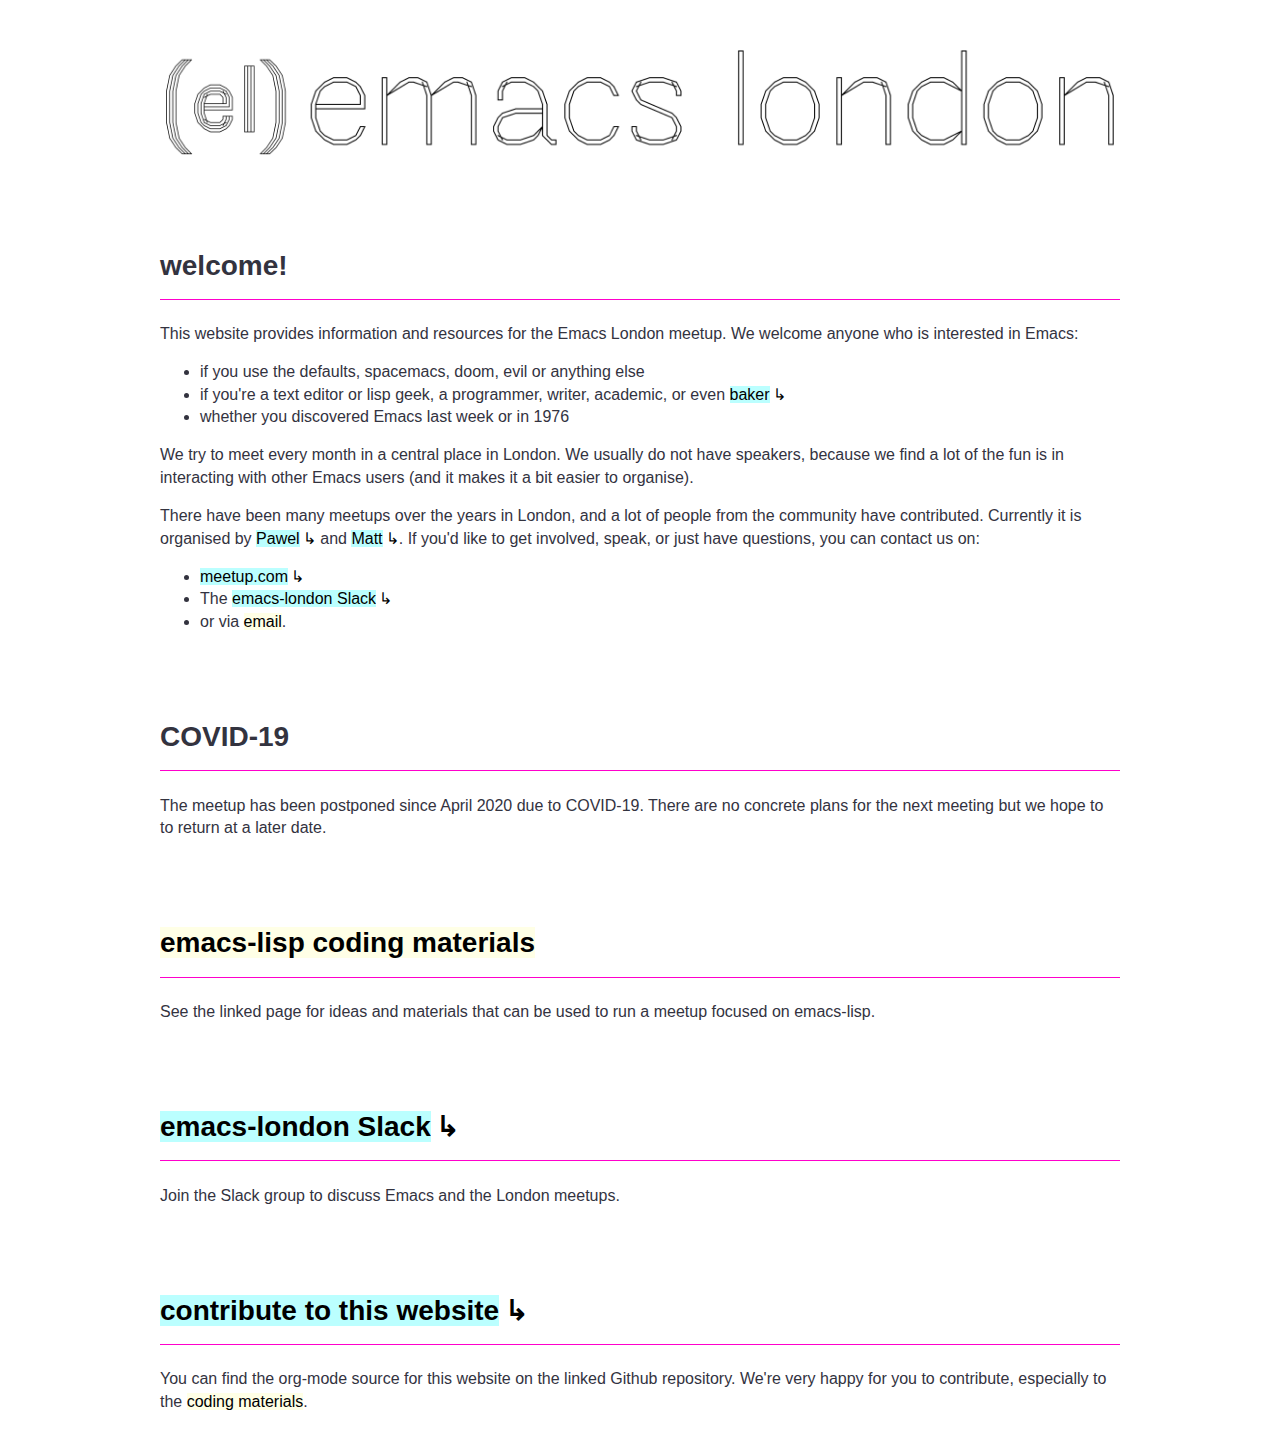
<file: index.html>
<?xml version="1.0" encoding="utf-8"?>
<!DOCTYPE html PUBLIC "-//W3C//DTD XHTML 1.0 Strict//EN"
"http://www.w3.org/TR/xhtml1/DTD/xhtml1-strict.dtd">
<html xmlns="http://www.w3.org/1999/xhtml" lang="en" xml:lang="en">
<head>
<!-- 2021-03-14 Sun 13:50 -->
<meta http-equiv="Content-Type" content="text/html;charset=utf-8" />
<meta name="viewport" content="width=device-width, initial-scale=1" />
<title>Emacs London</title>
<meta name="generator" content="Org mode" />
<link rel="stylesheet" type="text/css" href="assets/css/style.css"/>
<script type="text/javascript">
/*
@licstart  The following is the entire license notice for the
JavaScript code in this tag.

Copyright (C) 2012-2020 Free Software Foundation, Inc.

The JavaScript code in this tag is free software: you can
redistribute it and/or modify it under the terms of the GNU
General Public License (GNU GPL) as published by the Free Software
Foundation, either version 3 of the License, or (at your option)
any later version.  The code is distributed WITHOUT ANY WARRANTY;
without even the implied warranty of MERCHANTABILITY or FITNESS
FOR A PARTICULAR PURPOSE.  See the GNU GPL for more details.

As additional permission under GNU GPL version 3 section 7, you
may distribute non-source (e.g., minimized or compacted) forms of
that code without the copy of the GNU GPL normally required by
section 4, provided you include this license notice and a URL
through which recipients can access the Corresponding Source.


@licend  The above is the entire license notice
for the JavaScript code in this tag.
*/
<!--/*--><![CDATA[/*><!--*/
 function CodeHighlightOn(elem, id)
 {
   var target = document.getElementById(id);
   if(null != target) {
     elem.cacheClassElem = elem.className;
     elem.cacheClassTarget = target.className;
     target.className = "code-highlighted";
     elem.className   = "code-highlighted";
   }
 }
 function CodeHighlightOff(elem, id)
 {
   var target = document.getElementById(id);
   if(elem.cacheClassElem)
     elem.className = elem.cacheClassElem;
   if(elem.cacheClassTarget)
     target.className = elem.cacheClassTarget;
 }
/*]]>*///-->
</script>
</head>
<body>
<div id="preamble" class="status">
<center><a class="logo-href" href="/index.html"><img src="./assets/images/emacs-london-logo.png" alt="emacs-london image" class="logo"></a></center>
</div>
<div id="content">

<div id="outline-container-orgac58aaf" class="outline-2">
<h2 id="orgac58aaf">welcome!</h2>
<div class="outline-text-2" id="text-orgac58aaf">
<p>
This website provides information and resources for the Emacs London meetup. We
welcome anyone who is interested in Emacs:
</p>

<ul class="org-ul">
<li>if you use the defaults, spacemacs, doom, evil or anything else</li>
<li>if you're a text editor or lisp geek, a programmer, writer, academic, or even <a href="https://bofh.org.uk/2019/02/25/baking-with-emacs/">baker</a></li>
<li>whether you discovered Emacs last week or in 1976</li>
</ul>

<p>
We try to meet every month in a central place in London. We usually do not have
speakers, because we find a lot of the fun is in interacting with other Emacs
users (and it makes it a bit easier to organise).
</p>

<p>
There have been many meetups over the years in London, and a lot of people from
the community have contributed. Currently it is organised by
<a href="https://github.com/qazwsxpawel">Pawel</a> and
<a href="https://github.com/mattduck">Matt</a>. If you'd like to get involved, speak, or
just have questions, you can contact us on:
</p>

<ul class="org-ul">
<li><a href="https://www.meetup.com/London-Emacs-Hacking/">meetup.com</a></li>
<li>The <a href="https://emacs-london.herokuapp.com/">emacs-london Slack</a></li>
<li>or via <a href="mailto:hi@mattduck.com">email</a>.</li>
</ul>
</div>
</div>


<div id="outline-container-org22d5b96" class="outline-2">
<h2 id="org22d5b96">COVID-19</h2>
<div class="outline-text-2" id="text-org22d5b96">
<p>
The meetup has been postponed since April 2020 due to COVID-19. There are no
concrete plans for the next meeting but we hope to to return at a later date.
</p>
</div>
</div>


<div id="outline-container-orgd624b2c" class="outline-2">
<h2 id="orgd624b2c"><a href="dojo.html">emacs-lisp coding materials</a></h2>
<div class="outline-text-2" id="text-orgd624b2c">
<p>
See the linked page for ideas and materials that can be used to run a meetup focused on emacs-lisp.
</p>
</div>
</div>

<div id="outline-container-org5438fa5" class="outline-2">
<h2 id="org5438fa5"><a href="https://emacs-london.herokuapp.com/">emacs-london Slack</a></h2>
<div class="outline-text-2" id="text-org5438fa5">
<p>
Join the Slack group to discuss Emacs and the London meetups.
</p>
</div>
</div>

<div id="outline-container-org210f254" class="outline-2">
<h2 id="org210f254"><a href="https://github.com/london-emacs-hacking/london-emacs-hacking.github.io">contribute to this website</a></h2>
<div class="outline-text-2" id="text-org210f254">
<p>
You can find the org-mode source for this website on the linked Github
repository. We're very happy for you to contribute, especially to the
<a href="dojo.html">coding materials</a>.
</p>
</div>
</div>
</div>
</body>
</html>
</file>
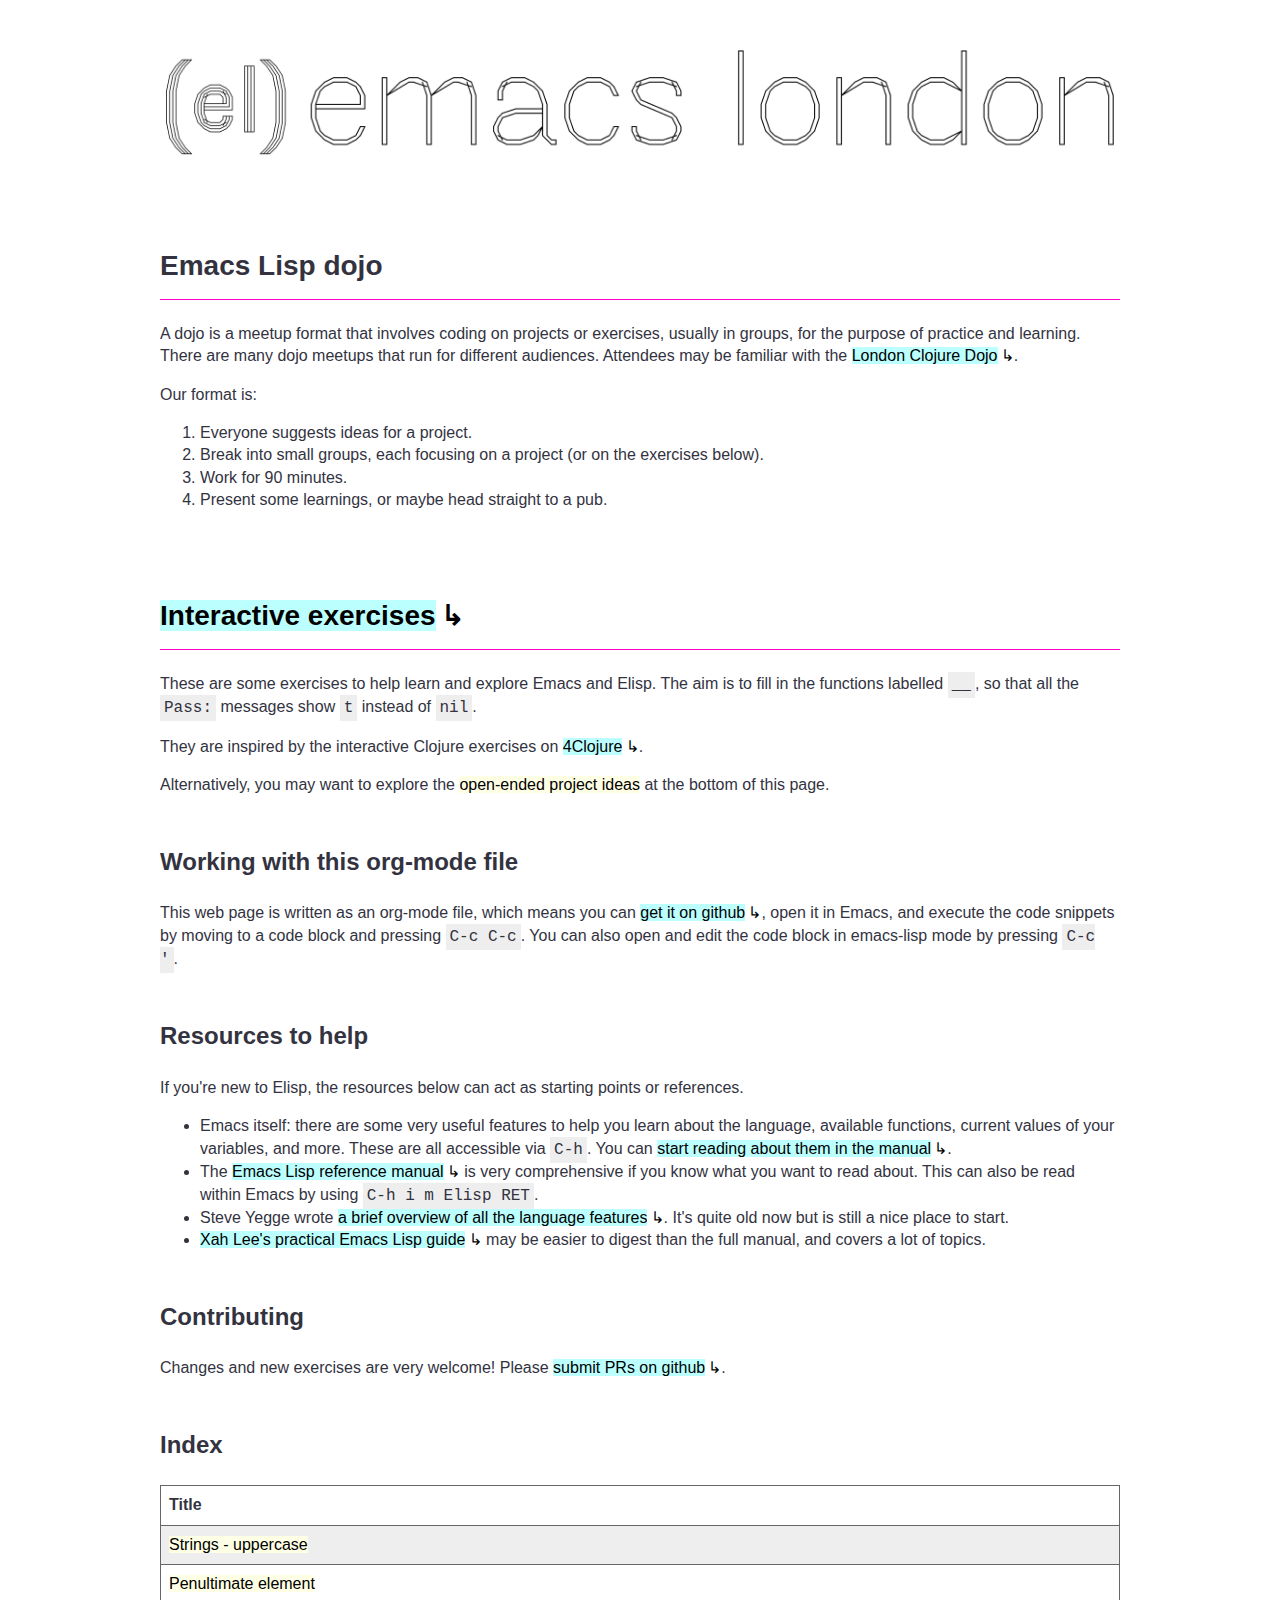
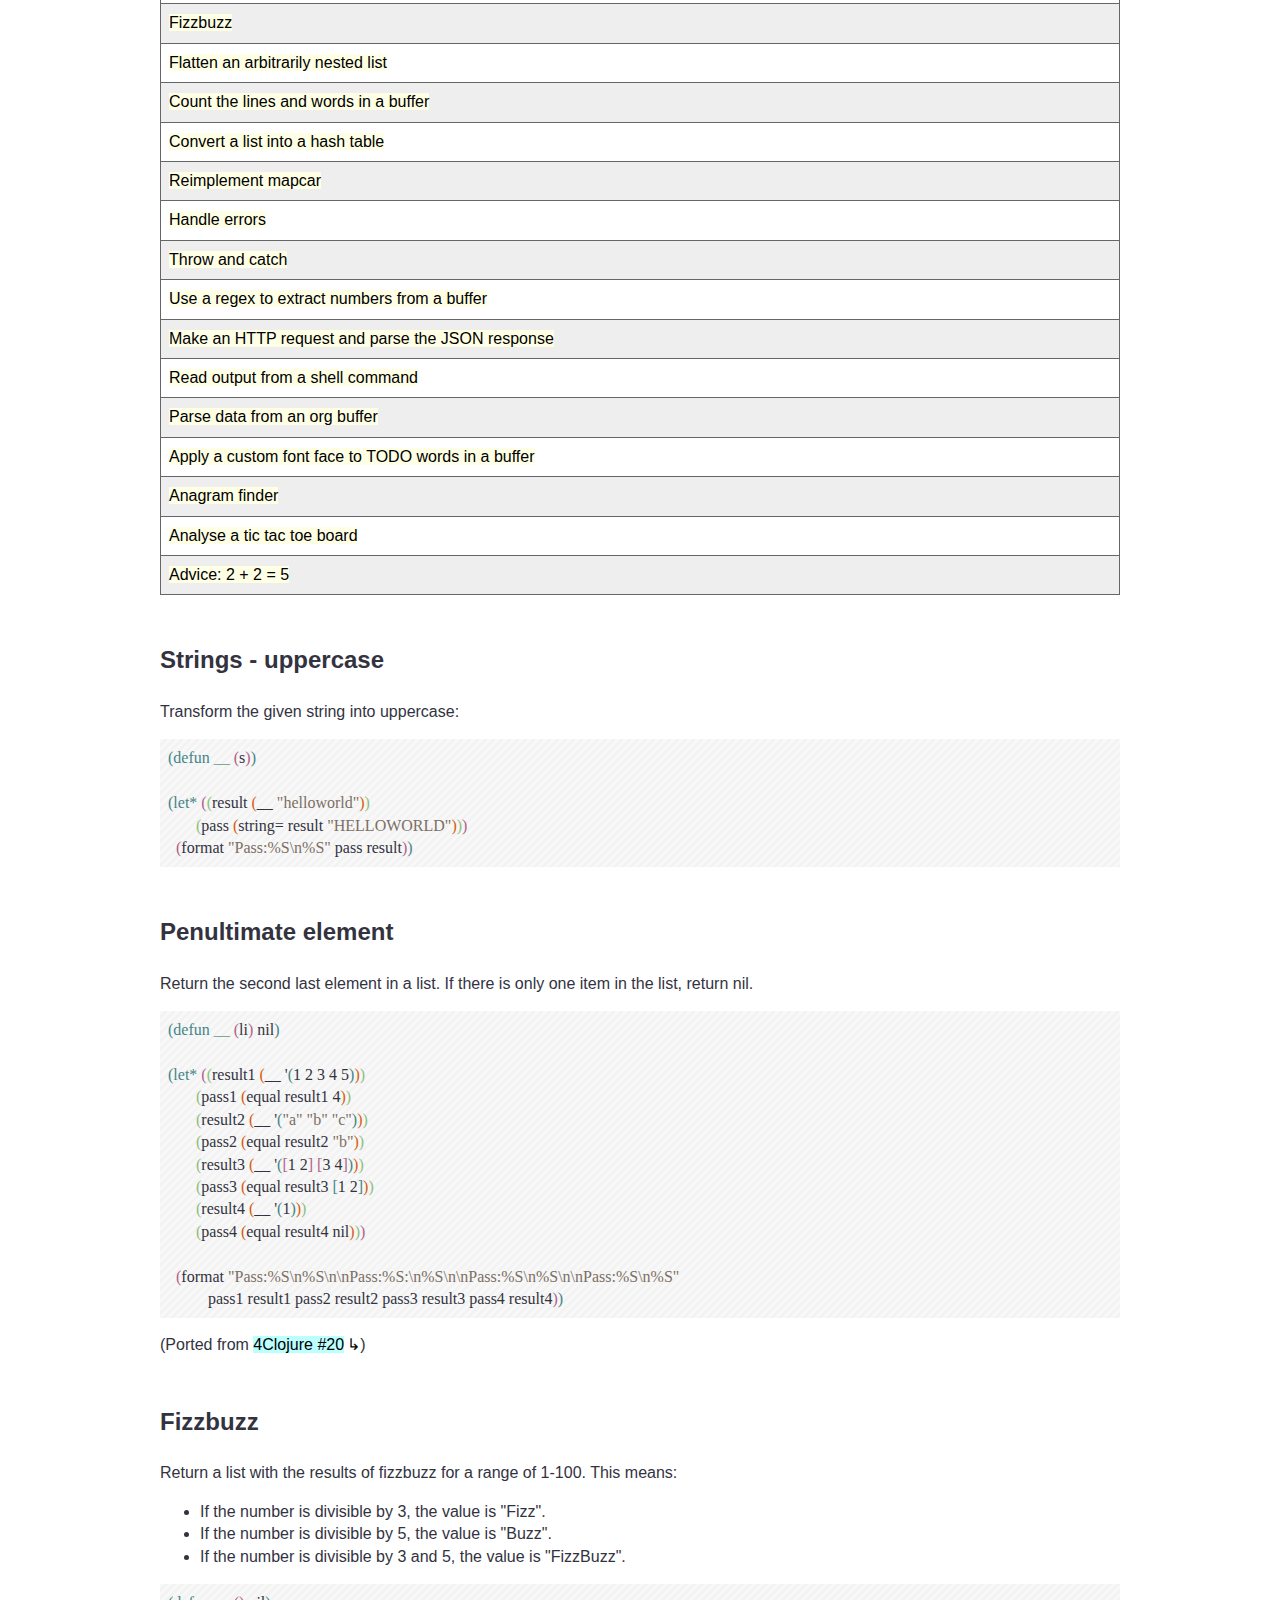
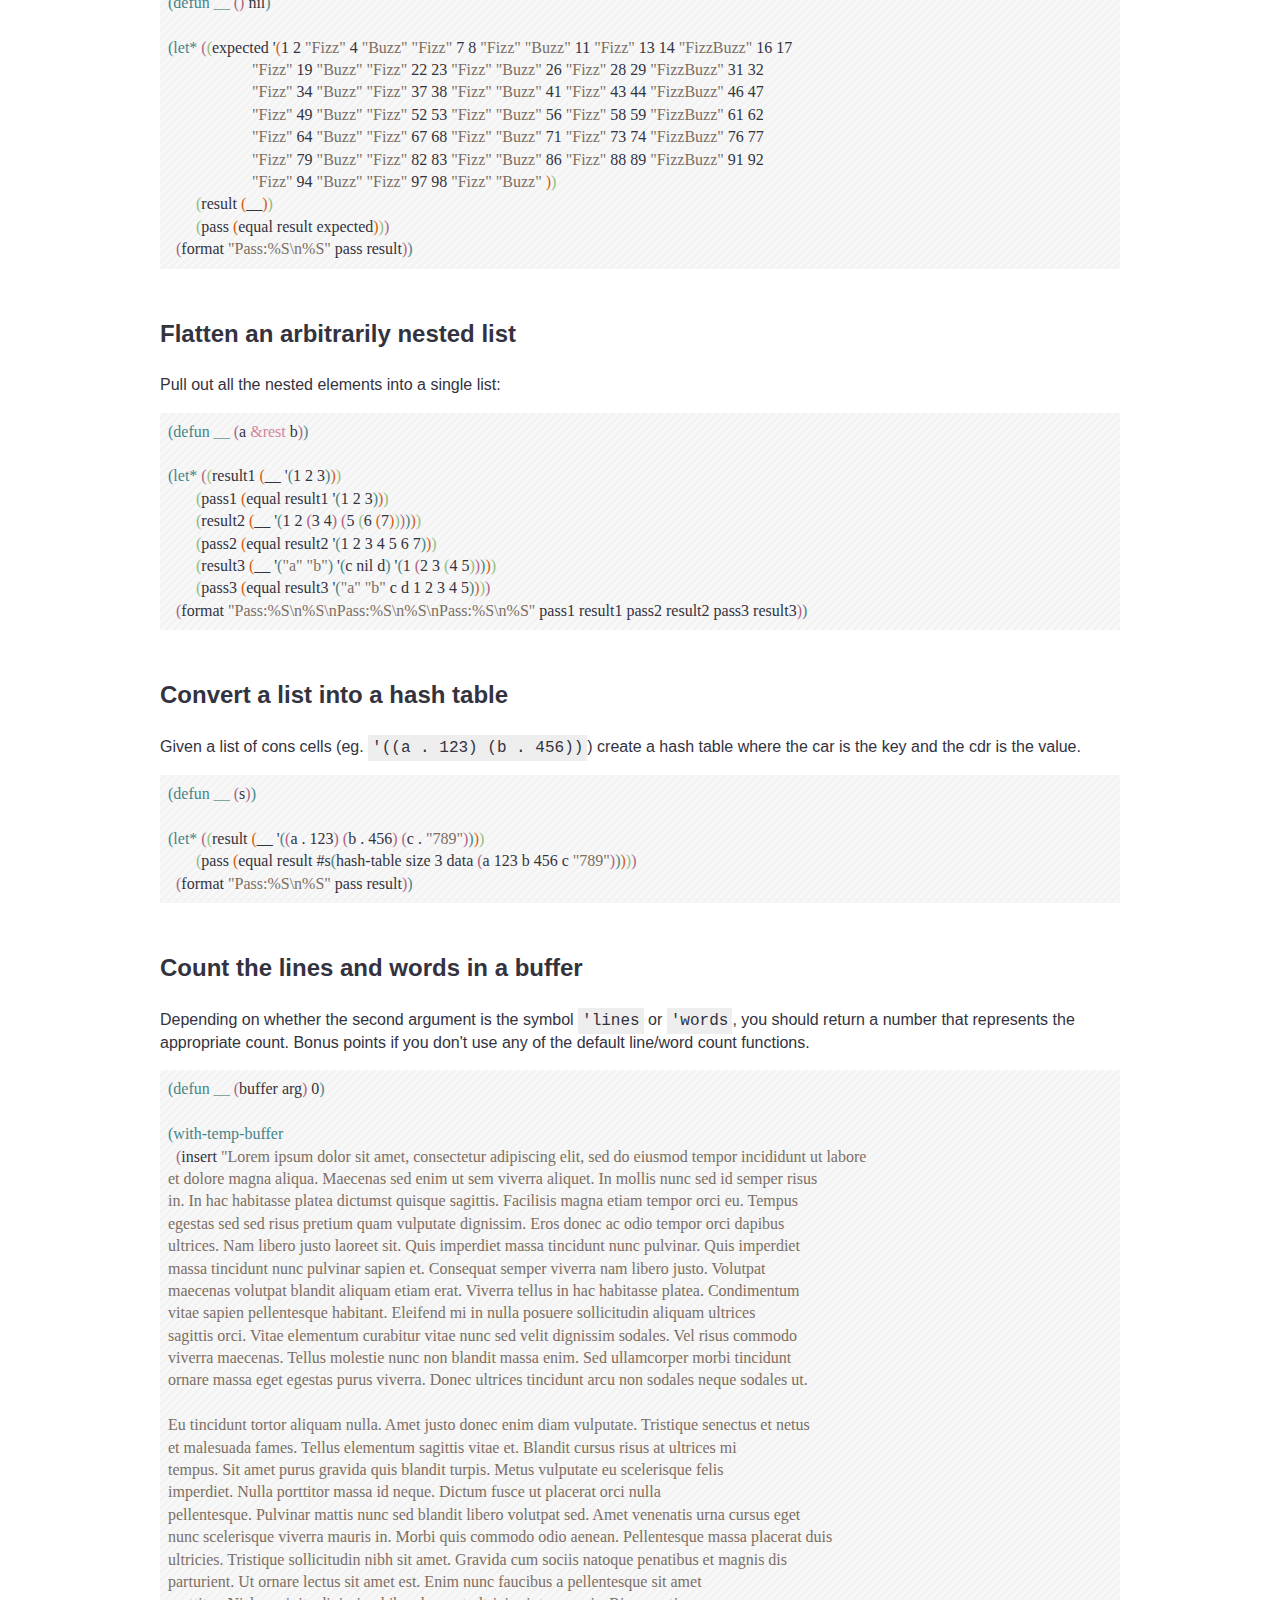
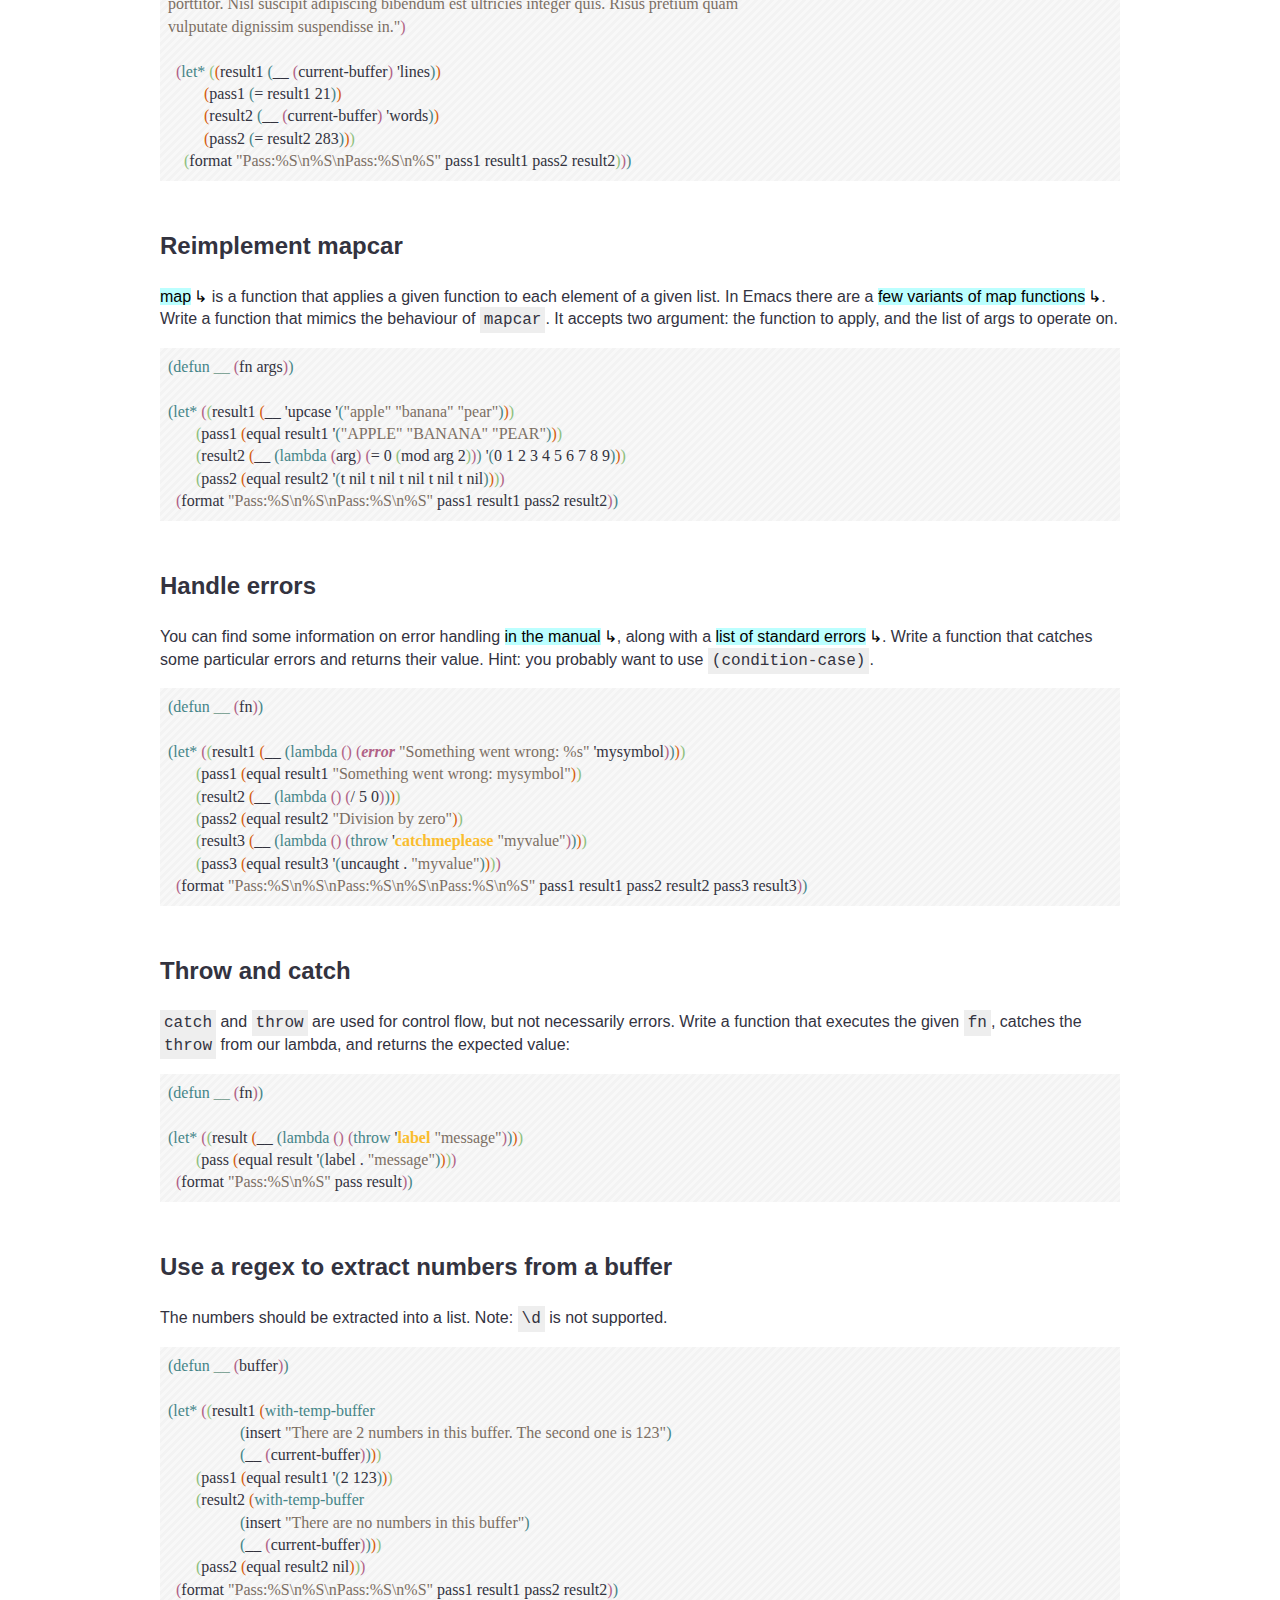
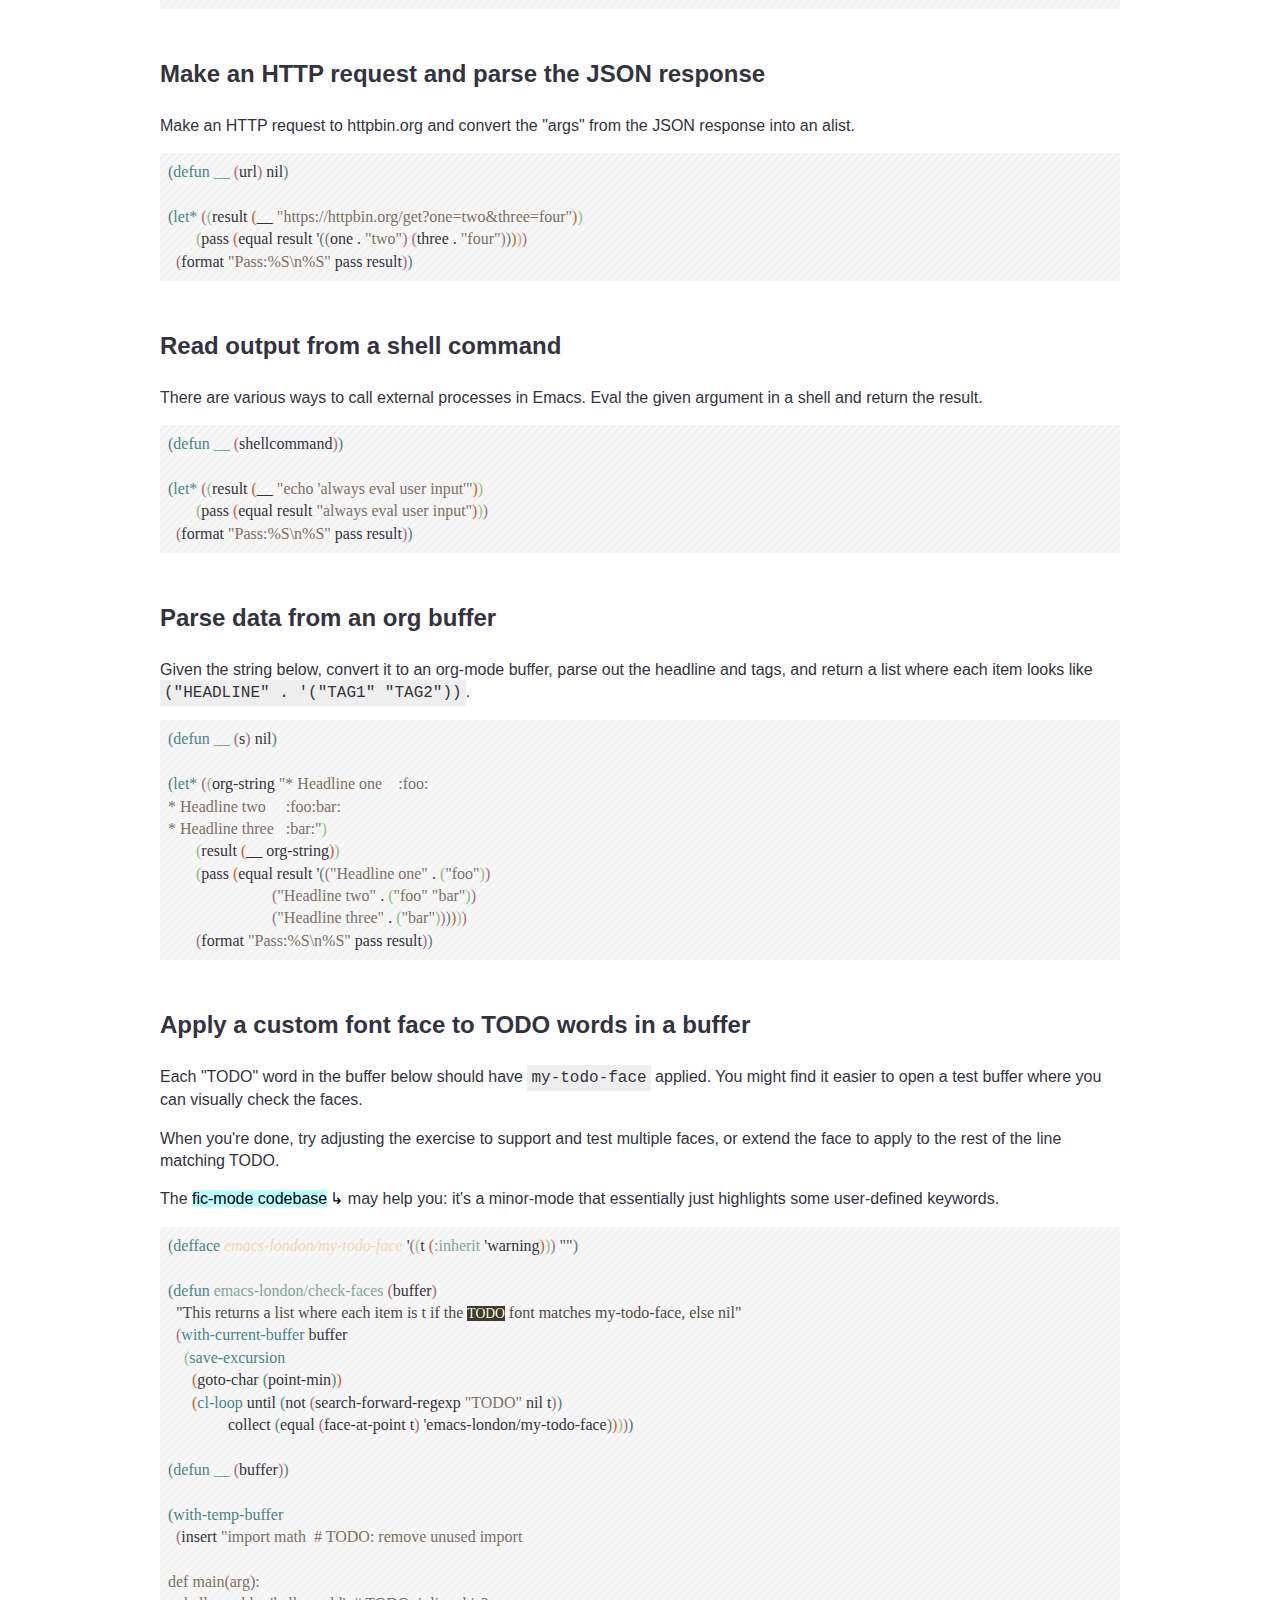
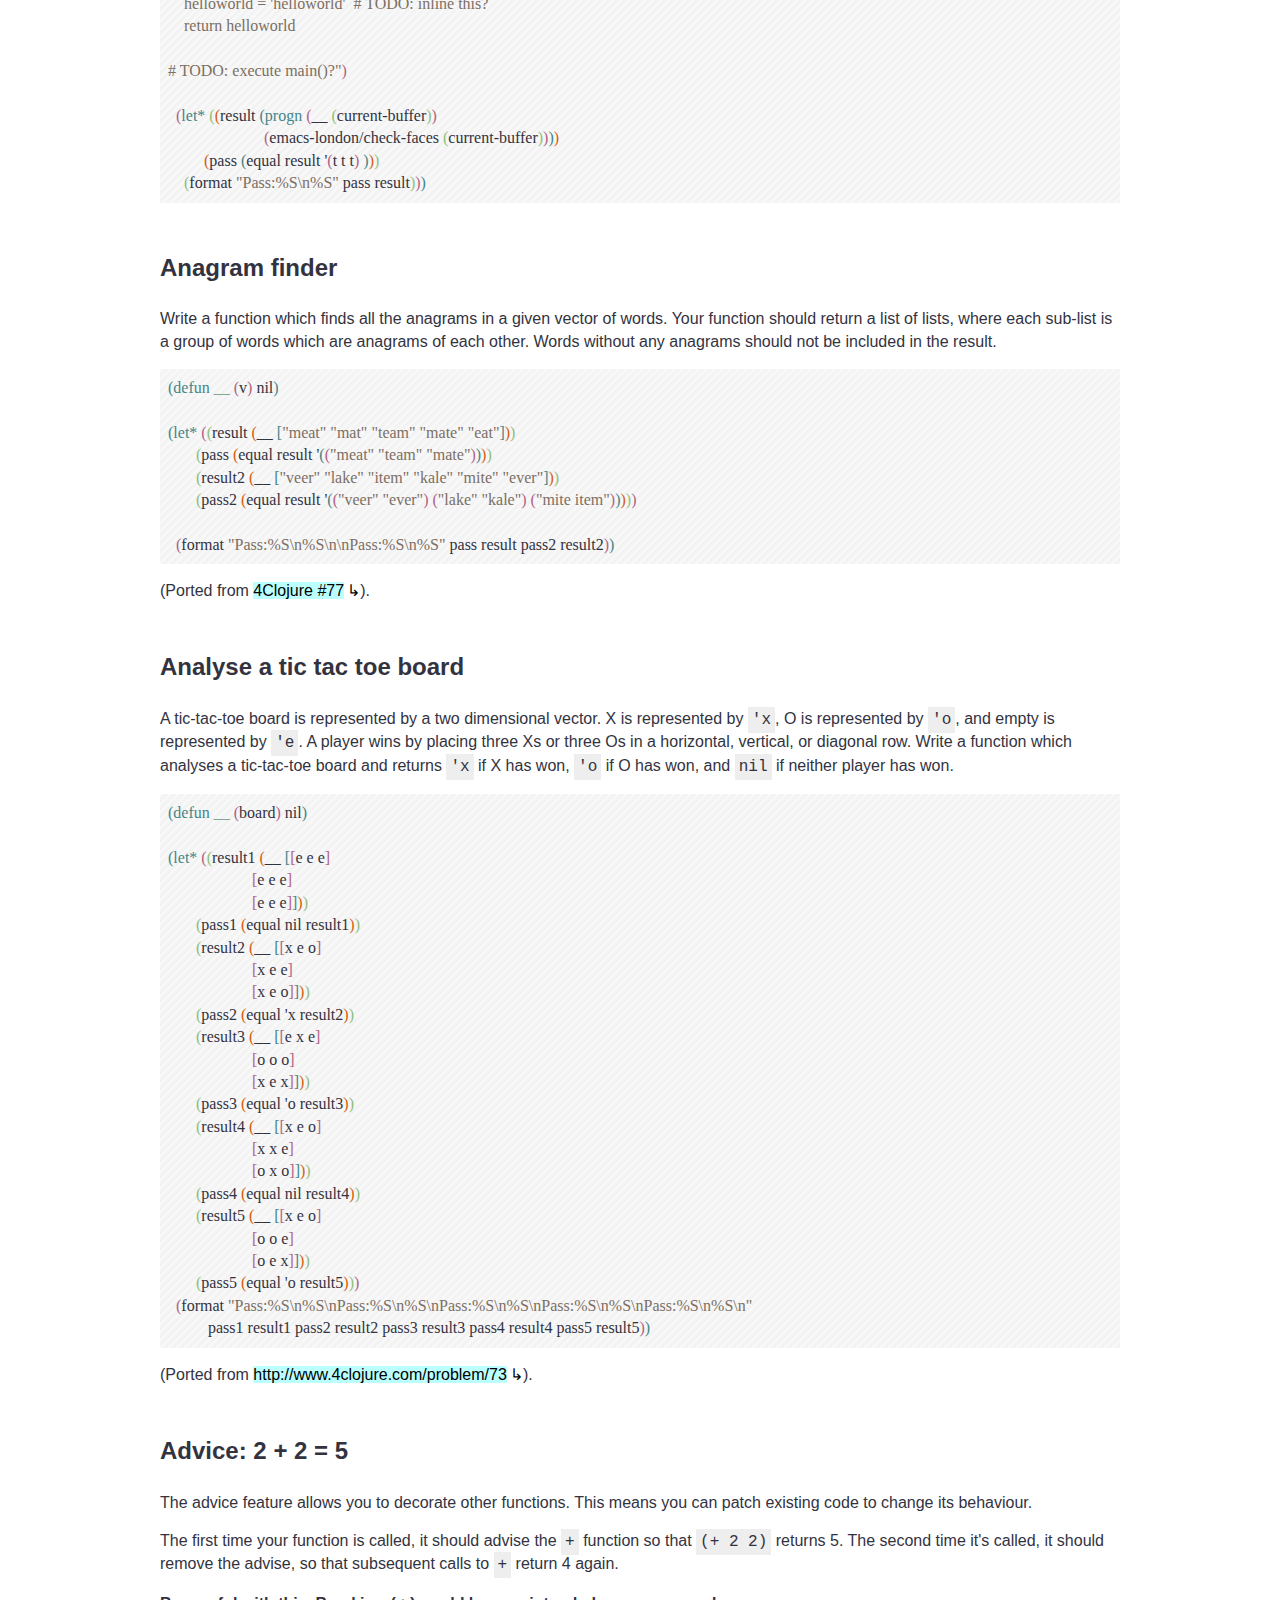
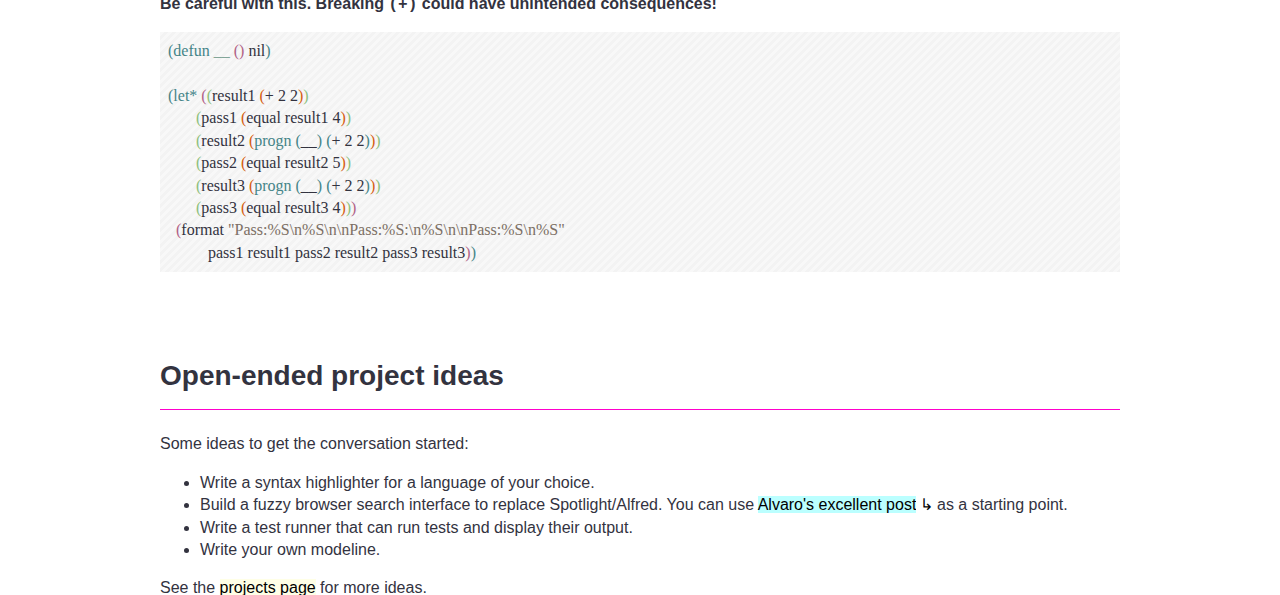
<file: dojo.html>
<?xml version="1.0" encoding="utf-8"?>
<!DOCTYPE html PUBLIC "-//W3C//DTD XHTML 1.0 Strict//EN"
"http://www.w3.org/TR/xhtml1/DTD/xhtml1-strict.dtd">
<html xmlns="http://www.w3.org/1999/xhtml" lang="en" xml:lang="en">
<head>
<!-- 2021-03-14 Sun 13:50 -->
<meta http-equiv="Content-Type" content="text/html;charset=utf-8" />
<meta name="viewport" content="width=device-width, initial-scale=1" />
<title>Dojo | Emacs London</title>
<meta name="generator" content="Org mode" />
<link rel="stylesheet" type="text/css" href="assets/css/style.css"/>
<script type="text/javascript">
/*
@licstart  The following is the entire license notice for the
JavaScript code in this tag.

Copyright (C) 2012-2020 Free Software Foundation, Inc.

The JavaScript code in this tag is free software: you can
redistribute it and/or modify it under the terms of the GNU
General Public License (GNU GPL) as published by the Free Software
Foundation, either version 3 of the License, or (at your option)
any later version.  The code is distributed WITHOUT ANY WARRANTY;
without even the implied warranty of MERCHANTABILITY or FITNESS
FOR A PARTICULAR PURPOSE.  See the GNU GPL for more details.

As additional permission under GNU GPL version 3 section 7, you
may distribute non-source (e.g., minimized or compacted) forms of
that code without the copy of the GNU GPL normally required by
section 4, provided you include this license notice and a URL
through which recipients can access the Corresponding Source.


@licend  The above is the entire license notice
for the JavaScript code in this tag.
*/
<!--/*--><![CDATA[/*><!--*/
 function CodeHighlightOn(elem, id)
 {
   var target = document.getElementById(id);
   if(null != target) {
     elem.cacheClassElem = elem.className;
     elem.cacheClassTarget = target.className;
     target.className = "code-highlighted";
     elem.className   = "code-highlighted";
   }
 }
 function CodeHighlightOff(elem, id)
 {
   var target = document.getElementById(id);
   if(elem.cacheClassElem)
     elem.className = elem.cacheClassElem;
   if(elem.cacheClassTarget)
     target.className = elem.cacheClassTarget;
 }
/*]]>*///-->
</script>
</head>
<body>
<div id="preamble" class="status">
<center><a class="logo-href" href="/index.html"><img src="./assets/images/emacs-london-logo.png" alt="emacs-london image" class="logo"></a></center>
</div>
<div id="content">

<div id="outline-container-org3914def" class="outline-2">
<h2 id="org3914def">Emacs Lisp dojo</h2>
<div class="outline-text-2" id="text-org3914def">
<p>
A dojo is a meetup format that involves coding on projects or exercises, usually
in groups, for the purpose of practice and learning. There are many dojo meetups
that run for different audiences. Attendees may be familiar with the <a href="http://www.londonclojurians.org/code-dojo/">London
Clojure Dojo</a>.
</p>

<p>
Our format is:
</p>

<ol class="org-ol">
<li>Everyone suggests ideas for a project.</li>
<li>Break into small groups, each focusing on a project (or on the exercises below).</li>
<li>Work for 90 minutes.</li>
<li>Present some learnings, or maybe head straight to a pub.</li>
</ol>
</div>
</div>

<div id="outline-container-orgcd4c7a9" class="outline-2">
<h2 id="orgcd4c7a9"><a href="https://raw.githubusercontent.com/london-emacs-hacking/london-emacs-hacking.github.io/master/dojo.org">Interactive exercises</a></h2>
<div class="outline-text-2" id="text-orgcd4c7a9">
<p>
These are some exercises to help learn and explore Emacs and Elisp. The aim is
to fill in the functions labelled <code>__</code>, so that all the <code>Pass:</code> messages show <code>t</code>
instead of <code>nil</code>.
</p>

<p>
They are inspired by the interactive Clojure exercises on <a href="https://www.google.co.uk/url?sa=t&amp;rct=j&amp;q=&amp;esrc=s&amp;source=web&amp;cd=2&amp;ved=2ahUKEwiTyNypxavnAhXLQEEAHVdVB5gQjBAwAXoECAgQCA&amp;url=http%3A%2F%2Fwww.4clojure.com%2Fproblems&amp;usg=AOvVaw0pa24yxcj-qETh0ze7m_08">4Clojure</a>.
</p>

<p>
Alternatively, you may want to explore the <a href="#orgf59b3c8">open-ended project ideas</a> at the bottom of this page.
</p>
</div>

<div id="outline-container-org82306d2" class="outline-3">
<h3 id="org82306d2">Working with this org-mode file</h3>
<div class="outline-text-3" id="text-org82306d2">
<p>
This web page is written as an org-mode file, which means you can <a href="https://raw.githubusercontent.com/london-emacs-hacking/london-emacs-hacking.github.io/master/dojo.org">get it on
github</a>, open it in Emacs, and execute the code snippets by moving to a code
block and pressing <code>C-c C-c</code>. You can also open and edit the code block in
emacs-lisp mode by pressing <code>C-c '</code>.
</p>
</div>
</div>

<div id="outline-container-org94fae4a" class="outline-3">
<h3 id="org94fae4a">Resources to help</h3>
<div class="outline-text-3" id="text-org94fae4a">
<p>
If you're new to Elisp, the resources below can act as starting points or
references.
</p>

<ul class="org-ul">
<li>Emacs itself: there are some very useful features to help you learn about
the language, available functions, current values of your variables, and
more. These are all accessible via <code>C-h</code>. You can <a href="https://www.gnu.org/software/emacs/manual/html_node/emacs/Help.html">start reading about them in
the manual</a>.</li>

<li>The <a href="https://www.gnu.org/software/emacs/manual/html_node/elisp/index.html">Emacs Lisp reference manual</a> is very comprehensive if you know what you
want to read about. This can also be read within Emacs by using <code>C-h i m Elisp RET</code>.</li>

<li>Steve Yegge wrote <a href="https://steve-yegge.blogspot.com/2008/01/emergency-elisp.html">a brief overview of all the language features</a>. It's quite
old now but is still a nice place to start.</li>

<li><a href="http://ergoemacs.org/emacs/elisp.html">Xah Lee's practical Emacs Lisp guide</a> may be easier to digest than the full
manual, and covers a lot of topics.</li>
</ul>
</div>
</div>

<div id="outline-container-org7ac4e10" class="outline-3">
<h3 id="org7ac4e10">Contributing</h3>
<div class="outline-text-3" id="text-org7ac4e10">
<p>
Changes and new exercises are very welcome! Please <a href="https://github.com/london-emacs-hacking/london-emacs-hacking.github.io">submit PRs on github</a>.
</p>
</div>
</div>

<div id="outline-container-org091c947" class="outline-3">
<h3 id="org091c947">Index</h3>
<div class="outline-text-3" id="text-org091c947">
<table border="2" cellspacing="0" cellpadding="6" rules="groups" frame="hsides">


<colgroup>
<col  class="org-left" />
</colgroup>
<thead>
<tr>
<th scope="col" class="org-left">Title</th>
</tr>
</thead>
<tbody>
<tr>
<td class="org-left"><a href="#org200ec1d">Strings - uppercase</a></td>
</tr>

<tr>
<td class="org-left"><a href="#orgccdd34b">Penultimate element</a></td>
</tr>

<tr>
<td class="org-left"><a href="#orgad0dec9">Fizzbuzz</a></td>
</tr>

<tr>
<td class="org-left"><a href="#org5795d41">Flatten an arbitrarily nested list</a></td>
</tr>

<tr>
<td class="org-left"><a href="#orgc679152">Count the lines and words in a buffer</a></td>
</tr>

<tr>
<td class="org-left"><a href="#org27f1489">Convert a list into a hash table</a></td>
</tr>

<tr>
<td class="org-left"><a href="#org7b2bb77">Reimplement mapcar</a></td>
</tr>

<tr>
<td class="org-left"><a href="#orgcd51970">Handle errors</a></td>
</tr>

<tr>
<td class="org-left"><a href="#orgf0a47fa">Throw and catch</a></td>
</tr>

<tr>
<td class="org-left"><a href="#org4b0cce2">Use a regex to extract numbers from a buffer</a></td>
</tr>

<tr>
<td class="org-left"><a href="#orgf24b133">Make an HTTP request and parse the JSON response</a></td>
</tr>

<tr>
<td class="org-left"><a href="#org22feba5">Read output from a shell command</a></td>
</tr>

<tr>
<td class="org-left"><a href="#org930c2c0">Parse data from an org buffer</a></td>
</tr>

<tr>
<td class="org-left"><a href="#orgea03bbf">Apply a custom font face to TODO words in a buffer</a></td>
</tr>

<tr>
<td class="org-left"><a href="#org6725689">Anagram finder</a></td>
</tr>

<tr>
<td class="org-left"><a href="#org22ac9e1">Analyse a tic tac toe board</a></td>
</tr>

<tr>
<td class="org-left"><a href="#org5f10b01">Advice: 2 + 2 = 5</a></td>
</tr>
</tbody>
</table>
</div>
</div>

<div id="outline-container-org200ec1d" class="outline-3">
<h3 id="org200ec1d">Strings - uppercase</h3>
<div class="outline-text-3" id="text-org200ec1d">
<p>
Transform the given string into uppercase:
</p>

<div class="org-src-container">
<pre class="src src-emacs-lisp"><span style="color: #458588;">(</span><span style="color: #458588;">defun</span> <span style="color: #83a598;">__</span> <span style="color: #b16286;">(</span>s<span style="color: #b16286;">)</span><span style="color: #458588;">)</span>

<span style="color: #458588;">(</span><span style="color: #458588;">let*</span> <span style="color: #b16286;">(</span><span style="color: #8ec07c;">(</span>result <span style="color: #d65d0e;">(</span>__ <span style="color: #7c6f64;">"helloworld"</span><span style="color: #d65d0e;">)</span><span style="color: #8ec07c;">)</span>
       <span style="color: #8ec07c;">(</span>pass <span style="color: #d65d0e;">(</span>string= result <span style="color: #7c6f64;">"HELLOWORLD"</span><span style="color: #d65d0e;">)</span><span style="color: #8ec07c;">)</span><span style="color: #b16286;">)</span>
  <span style="color: #b16286;">(</span>format <span style="color: #7c6f64;">"Pass:%S\n%S"</span> pass result<span style="color: #b16286;">)</span><span style="color: #458588;">)</span>
</pre>
</div>
</div>
</div>

<div id="outline-container-orgccdd34b" class="outline-3">
<h3 id="orgccdd34b">Penultimate element</h3>
<div class="outline-text-3" id="text-orgccdd34b">
<p>
Return the second last element in a list. If there is only one item in the
list, return nil.
</p>

<div class="org-src-container">
<pre class="src src-emacs-lisp"><span style="color: #458588;">(</span><span style="color: #458588;">defun</span> <span style="color: #83a598;">__</span> <span style="color: #b16286;">(</span>li<span style="color: #b16286;">)</span> nil<span style="color: #458588;">)</span>

<span style="color: #458588;">(</span><span style="color: #458588;">let*</span> <span style="color: #b16286;">(</span><span style="color: #8ec07c;">(</span>result1 <span style="color: #d65d0e;">(</span>__ '<span style="color: #458588;">(</span>1 2 3 4 5<span style="color: #458588;">)</span><span style="color: #d65d0e;">)</span><span style="color: #8ec07c;">)</span>
       <span style="color: #8ec07c;">(</span>pass1 <span style="color: #d65d0e;">(</span>equal result1 4<span style="color: #d65d0e;">)</span><span style="color: #8ec07c;">)</span>
       <span style="color: #8ec07c;">(</span>result2 <span style="color: #d65d0e;">(</span>__ '<span style="color: #458588;">(</span><span style="color: #7c6f64;">"a"</span> <span style="color: #7c6f64;">"b"</span> <span style="color: #7c6f64;">"c"</span><span style="color: #458588;">)</span><span style="color: #d65d0e;">)</span><span style="color: #8ec07c;">)</span>
       <span style="color: #8ec07c;">(</span>pass2 <span style="color: #d65d0e;">(</span>equal result2 <span style="color: #7c6f64;">"b"</span><span style="color: #d65d0e;">)</span><span style="color: #8ec07c;">)</span>
       <span style="color: #8ec07c;">(</span>result3 <span style="color: #d65d0e;">(</span>__ '<span style="color: #458588;">(</span><span style="color: #b16286;">[</span>1 2<span style="color: #b16286;">]</span> <span style="color: #b16286;">[</span>3 4<span style="color: #b16286;">]</span><span style="color: #458588;">)</span><span style="color: #d65d0e;">)</span><span style="color: #8ec07c;">)</span>
       <span style="color: #8ec07c;">(</span>pass3 <span style="color: #d65d0e;">(</span>equal result3 <span style="color: #458588;">[</span>1 2<span style="color: #458588;">]</span><span style="color: #d65d0e;">)</span><span style="color: #8ec07c;">)</span>
       <span style="color: #8ec07c;">(</span>result4 <span style="color: #d65d0e;">(</span>__ '<span style="color: #458588;">(</span>1<span style="color: #458588;">)</span><span style="color: #d65d0e;">)</span><span style="color: #8ec07c;">)</span>
       <span style="color: #8ec07c;">(</span>pass4 <span style="color: #d65d0e;">(</span>equal result4 nil<span style="color: #d65d0e;">)</span><span style="color: #8ec07c;">)</span><span style="color: #b16286;">)</span>

  <span style="color: #b16286;">(</span>format <span style="color: #7c6f64;">"Pass:%S\n%S\n\nPass:%S:\n%S\n\nPass:%S\n%S\n\nPass:%S\n%S"</span>
          pass1 result1 pass2 result2 pass3 result3 pass4 result4<span style="color: #b16286;">)</span><span style="color: #458588;">)</span>
</pre>
</div>

<p>
(Ported from <a href="http://www.4clojure.com/problem/20">4Clojure #20</a>)
</p>
</div>
</div>

<div id="outline-container-orgad0dec9" class="outline-3">
<h3 id="orgad0dec9">Fizzbuzz</h3>
<div class="outline-text-3" id="text-orgad0dec9">
<p>
Return a list with the results of fizzbuzz for a range of 1-100. This means:
</p>

<ul class="org-ul">
<li>If the number is divisible by 3, the value is "Fizz".</li>
<li>If the number is divisible by 5, the value is "Buzz".</li>
<li>If the number is divisible by 3 and 5, the value is "FizzBuzz".</li>
</ul>

<div class="org-src-container">
<pre class="src src-emacs-lisp"><span style="color: #458588;">(</span><span style="color: #458588;">defun</span> <span style="color: #83a598;">__</span> <span style="color: #b16286;">()</span> nil<span style="color: #458588;">)</span>

<span style="color: #458588;">(</span><span style="color: #458588;">let*</span> <span style="color: #b16286;">(</span><span style="color: #8ec07c;">(</span>expected '<span style="color: #d65d0e;">(</span>1 2 <span style="color: #7c6f64;">"Fizz"</span> 4 <span style="color: #7c6f64;">"Buzz"</span> <span style="color: #7c6f64;">"Fizz"</span> 7 8 <span style="color: #7c6f64;">"Fizz"</span> <span style="color: #7c6f64;">"Buzz"</span> 11 <span style="color: #7c6f64;">"Fizz"</span> 13 14 <span style="color: #7c6f64;">"FizzBuzz"</span> 16 17
                     <span style="color: #7c6f64;">"Fizz"</span> 19 <span style="color: #7c6f64;">"Buzz"</span> <span style="color: #7c6f64;">"Fizz"</span> 22 23 <span style="color: #7c6f64;">"Fizz"</span> <span style="color: #7c6f64;">"Buzz"</span> 26 <span style="color: #7c6f64;">"Fizz"</span> 28 29 <span style="color: #7c6f64;">"FizzBuzz"</span> 31 32
                     <span style="color: #7c6f64;">"Fizz"</span> 34 <span style="color: #7c6f64;">"Buzz"</span> <span style="color: #7c6f64;">"Fizz"</span> 37 38 <span style="color: #7c6f64;">"Fizz"</span> <span style="color: #7c6f64;">"Buzz"</span> 41 <span style="color: #7c6f64;">"Fizz"</span> 43 44 <span style="color: #7c6f64;">"FizzBuzz"</span> 46 47
                     <span style="color: #7c6f64;">"Fizz"</span> 49 <span style="color: #7c6f64;">"Buzz"</span> <span style="color: #7c6f64;">"Fizz"</span> 52 53 <span style="color: #7c6f64;">"Fizz"</span> <span style="color: #7c6f64;">"Buzz"</span> 56 <span style="color: #7c6f64;">"Fizz"</span> 58 59 <span style="color: #7c6f64;">"FizzBuzz"</span> 61 62
                     <span style="color: #7c6f64;">"Fizz"</span> 64 <span style="color: #7c6f64;">"Buzz"</span> <span style="color: #7c6f64;">"Fizz"</span> 67 68 <span style="color: #7c6f64;">"Fizz"</span> <span style="color: #7c6f64;">"Buzz"</span> 71 <span style="color: #7c6f64;">"Fizz"</span> 73 74 <span style="color: #7c6f64;">"FizzBuzz"</span> 76 77
                     <span style="color: #7c6f64;">"Fizz"</span> 79 <span style="color: #7c6f64;">"Buzz"</span> <span style="color: #7c6f64;">"Fizz"</span> 82 83 <span style="color: #7c6f64;">"Fizz"</span> <span style="color: #7c6f64;">"Buzz"</span> 86 <span style="color: #7c6f64;">"Fizz"</span> 88 89 <span style="color: #7c6f64;">"FizzBuzz"</span> 91 92
                     <span style="color: #7c6f64;">"Fizz"</span> 94 <span style="color: #7c6f64;">"Buzz"</span> <span style="color: #7c6f64;">"Fizz"</span> 97 98 <span style="color: #7c6f64;">"Fizz"</span> <span style="color: #7c6f64;">"Buzz"</span> <span style="color: #d65d0e;">)</span><span style="color: #8ec07c;">)</span>
       <span style="color: #8ec07c;">(</span>result <span style="color: #d65d0e;">(</span>__<span style="color: #d65d0e;">)</span><span style="color: #8ec07c;">)</span>
       <span style="color: #8ec07c;">(</span>pass <span style="color: #d65d0e;">(</span>equal result expected<span style="color: #d65d0e;">)</span><span style="color: #8ec07c;">)</span><span style="color: #b16286;">)</span>
  <span style="color: #b16286;">(</span>format <span style="color: #7c6f64;">"Pass:%S\n%S"</span> pass result<span style="color: #b16286;">)</span><span style="color: #458588;">)</span>
</pre>
</div>
</div>
</div>

<div id="outline-container-org5795d41" class="outline-3">
<h3 id="org5795d41">Flatten an arbitrarily nested list</h3>
<div class="outline-text-3" id="text-org5795d41">
<p>
Pull out all the nested elements into a single list:
</p>

<div class="org-src-container">
<pre class="src src-emacs-lisp"><span style="color: #458588;">(</span><span style="color: #458588;">defun</span> <span style="color: #83a598;">__</span> <span style="color: #b16286;">(</span>a <span style="color: #d3869b;">&amp;rest</span> b<span style="color: #b16286;">)</span><span style="color: #458588;">)</span>

<span style="color: #458588;">(</span><span style="color: #458588;">let*</span> <span style="color: #b16286;">(</span><span style="color: #8ec07c;">(</span>result1 <span style="color: #d65d0e;">(</span>__ '<span style="color: #458588;">(</span>1 2 3<span style="color: #458588;">)</span><span style="color: #d65d0e;">)</span><span style="color: #8ec07c;">)</span>
       <span style="color: #8ec07c;">(</span>pass1 <span style="color: #d65d0e;">(</span>equal result1 '<span style="color: #458588;">(</span>1 2 3<span style="color: #458588;">)</span><span style="color: #d65d0e;">)</span><span style="color: #8ec07c;">)</span>
       <span style="color: #8ec07c;">(</span>result2 <span style="color: #d65d0e;">(</span>__ '<span style="color: #458588;">(</span>1 2 <span style="color: #b16286;">(</span>3 4<span style="color: #b16286;">)</span> <span style="color: #b16286;">(</span>5 <span style="color: #8ec07c;">(</span>6 <span style="color: #d65d0e;">(</span>7<span style="color: #d65d0e;">)</span><span style="color: #8ec07c;">)</span><span style="color: #b16286;">)</span><span style="color: #458588;">)</span><span style="color: #d65d0e;">)</span><span style="color: #8ec07c;">)</span>
       <span style="color: #8ec07c;">(</span>pass2 <span style="color: #d65d0e;">(</span>equal result2 '<span style="color: #458588;">(</span>1 2 3 4 5 6 7<span style="color: #458588;">)</span><span style="color: #d65d0e;">)</span><span style="color: #8ec07c;">)</span>
       <span style="color: #8ec07c;">(</span>result3 <span style="color: #d65d0e;">(</span>__ '<span style="color: #458588;">(</span><span style="color: #7c6f64;">"a"</span> <span style="color: #7c6f64;">"b"</span><span style="color: #458588;">)</span> '<span style="color: #458588;">(</span>c nil d<span style="color: #458588;">)</span> '<span style="color: #458588;">(</span>1 <span style="color: #b16286;">(</span>2 3 <span style="color: #8ec07c;">(</span>4 5<span style="color: #8ec07c;">)</span><span style="color: #b16286;">)</span><span style="color: #458588;">)</span><span style="color: #d65d0e;">)</span><span style="color: #8ec07c;">)</span>
       <span style="color: #8ec07c;">(</span>pass3 <span style="color: #d65d0e;">(</span>equal result3 '<span style="color: #458588;">(</span><span style="color: #7c6f64;">"a"</span> <span style="color: #7c6f64;">"b"</span> c d 1 2 3 4 5<span style="color: #458588;">)</span><span style="color: #d65d0e;">)</span><span style="color: #8ec07c;">)</span><span style="color: #b16286;">)</span>
  <span style="color: #b16286;">(</span>format <span style="color: #7c6f64;">"Pass:%S\n%S\nPass:%S\n%S\nPass:%S\n%S"</span> pass1 result1 pass2 result2 pass3 result3<span style="color: #b16286;">)</span><span style="color: #458588;">)</span>
</pre>
</div>
</div>
</div>

<div id="outline-container-org27f1489" class="outline-3">
<h3 id="org27f1489">Convert a list into a hash table</h3>
<div class="outline-text-3" id="text-org27f1489">
<p>
Given a list of cons cells (eg. <code>'((a . 123) (b . 456))</code>) create a hash table
where the car is the key and the cdr is the value.
</p>

<div class="org-src-container">
<pre class="src src-emacs-lisp"><span style="color: #458588;">(</span><span style="color: #458588;">defun</span> <span style="color: #83a598;">__</span> <span style="color: #b16286;">(</span>s<span style="color: #b16286;">)</span><span style="color: #458588;">)</span>

<span style="color: #458588;">(</span><span style="color: #458588;">let*</span> <span style="color: #b16286;">(</span><span style="color: #8ec07c;">(</span>result <span style="color: #d65d0e;">(</span>__ '<span style="color: #458588;">(</span><span style="color: #b16286;">(</span>a . 123<span style="color: #b16286;">)</span> <span style="color: #b16286;">(</span>b . 456<span style="color: #b16286;">)</span> <span style="color: #b16286;">(</span>c . <span style="color: #7c6f64;">"789"</span><span style="color: #b16286;">)</span><span style="color: #458588;">)</span><span style="color: #d65d0e;">)</span><span style="color: #8ec07c;">)</span>
       <span style="color: #8ec07c;">(</span>pass <span style="color: #d65d0e;">(</span>equal result #s<span style="color: #458588;">(</span>hash-table size 3 data <span style="color: #b16286;">(</span>a 123 b 456 c <span style="color: #7c6f64;">"789"</span><span style="color: #b16286;">)</span><span style="color: #458588;">)</span><span style="color: #d65d0e;">)</span><span style="color: #8ec07c;">)</span><span style="color: #b16286;">)</span>
  <span style="color: #b16286;">(</span>format <span style="color: #7c6f64;">"Pass:%S\n%S"</span> pass result<span style="color: #b16286;">)</span><span style="color: #458588;">)</span>
</pre>
</div>
</div>
</div>

<div id="outline-container-orgc679152" class="outline-3">
<h3 id="orgc679152">Count the lines and words in a buffer</h3>
<div class="outline-text-3" id="text-orgc679152">
<p>
Depending on whether the second argument is the symbol <code>'lines</code> or <code>'words</code>, you
should return a number that represents the appropriate count. Bonus points if
you don't use any of the default line/word count functions.
</p>

<div class="org-src-container">
<pre class="src src-emacs-lisp"><span style="color: #458588;">(</span><span style="color: #458588;">defun</span> <span style="color: #83a598;">__</span> <span style="color: #b16286;">(</span>buffer arg<span style="color: #b16286;">)</span> 0<span style="color: #458588;">)</span>

<span style="color: #458588;">(</span><span style="color: #458588;">with-temp-buffer</span>
  <span style="color: #b16286;">(</span>insert <span style="color: #7c6f64;">"Lorem ipsum dolor sit amet, consectetur adipiscing elit, sed do eiusmod tempor incididunt ut labore</span>
<span style="color: #7c6f64;">et dolore magna aliqua. Maecenas sed enim ut sem viverra aliquet. In mollis nunc sed id semper risus</span>
<span style="color: #7c6f64;">in. In hac habitasse platea dictumst quisque sagittis. Facilisis magna etiam tempor orci eu. Tempus</span>
<span style="color: #7c6f64;">egestas sed sed risus pretium quam vulputate dignissim. Eros donec ac odio tempor orci dapibus</span>
<span style="color: #7c6f64;">ultrices. Nam libero justo laoreet sit. Quis imperdiet massa tincidunt nunc pulvinar. Quis imperdiet</span>
<span style="color: #7c6f64;">massa tincidunt nunc pulvinar sapien et. Consequat semper viverra nam libero justo. Volutpat</span>
<span style="color: #7c6f64;">maecenas volutpat blandit aliquam etiam erat. Viverra tellus in hac habitasse platea. Condimentum</span>
<span style="color: #7c6f64;">vitae sapien pellentesque habitant. Eleifend mi in nulla posuere sollicitudin aliquam ultrices</span>
<span style="color: #7c6f64;">sagittis orci. Vitae elementum curabitur vitae nunc sed velit dignissim sodales. Vel risus commodo</span>
<span style="color: #7c6f64;">viverra maecenas. Tellus molestie nunc non blandit massa enim. Sed ullamcorper morbi tincidunt</span>
<span style="color: #7c6f64;">ornare massa eget egestas purus viverra. Donec ultrices tincidunt arcu non sodales neque sodales ut.</span>

<span style="color: #7c6f64;">Eu tincidunt tortor aliquam nulla. Amet justo donec enim diam vulputate. Tristique senectus et netus</span>
<span style="color: #7c6f64;">et malesuada fames. Tellus elementum sagittis vitae et. Blandit cursus risus at ultrices mi</span>
<span style="color: #7c6f64;">tempus. Sit amet purus gravida quis blandit turpis. Metus vulputate eu scelerisque felis</span>
<span style="color: #7c6f64;">imperdiet. Nulla porttitor massa id neque. Dictum fusce ut placerat orci nulla</span>
<span style="color: #7c6f64;">pellentesque. Pulvinar mattis nunc sed blandit libero volutpat sed. Amet venenatis urna cursus eget</span>
<span style="color: #7c6f64;">nunc scelerisque viverra mauris in. Morbi quis commodo odio aenean. Pellentesque massa placerat duis</span>
<span style="color: #7c6f64;">ultricies. Tristique sollicitudin nibh sit amet. Gravida cum sociis natoque penatibus et magnis dis</span>
<span style="color: #7c6f64;">parturient. Ut ornare lectus sit amet est. Enim nunc faucibus a pellentesque sit amet</span>
<span style="color: #7c6f64;">porttitor. Nisl suscipit adipiscing bibendum est ultricies integer quis. Risus pretium quam</span>
<span style="color: #7c6f64;">vulputate dignissim suspendisse in."</span><span style="color: #b16286;">)</span>

  <span style="color: #b16286;">(</span><span style="color: #458588;">let*</span> <span style="color: #8ec07c;">(</span><span style="color: #d65d0e;">(</span>result1 <span style="color: #458588;">(</span>__ <span style="color: #b16286;">(</span>current-buffer<span style="color: #b16286;">)</span> 'lines<span style="color: #458588;">)</span><span style="color: #d65d0e;">)</span>
         <span style="color: #d65d0e;">(</span>pass1 <span style="color: #458588;">(</span>= result1 21<span style="color: #458588;">)</span><span style="color: #d65d0e;">)</span>
         <span style="color: #d65d0e;">(</span>result2 <span style="color: #458588;">(</span>__ <span style="color: #b16286;">(</span>current-buffer<span style="color: #b16286;">)</span> 'words<span style="color: #458588;">)</span><span style="color: #d65d0e;">)</span>
         <span style="color: #d65d0e;">(</span>pass2 <span style="color: #458588;">(</span>= result2 283<span style="color: #458588;">)</span><span style="color: #d65d0e;">)</span><span style="color: #8ec07c;">)</span>
    <span style="color: #8ec07c;">(</span>format <span style="color: #7c6f64;">"Pass:%S\n%S\nPass:%S\n%S"</span> pass1 result1 pass2 result2<span style="color: #8ec07c;">)</span><span style="color: #b16286;">)</span><span style="color: #458588;">)</span>
</pre>
</div>
</div>
</div>

<div id="outline-container-org7b2bb77" class="outline-3">
<h3 id="org7b2bb77">Reimplement mapcar</h3>
<div class="outline-text-3" id="text-org7b2bb77">
<p>
<a href="https://en.wikipedia.org/wiki/Map_(higher-order_function)">map</a> is a function that applies a given function to each element of a given
list. In Emacs there are a <a href="https://www.gnu.org/software/emacs/manual/html_node/elisp/Mapping-Functions.html">few variants of map functions</a>. Write a function that
mimics the behaviour of <code>mapcar</code>. It accepts two argument: the function to apply,
and the list of args to operate on.
</p>

<div class="org-src-container">
<pre class="src src-emacs-lisp"><span style="color: #458588;">(</span><span style="color: #458588;">defun</span> <span style="color: #83a598;">__</span> <span style="color: #b16286;">(</span>fn args<span style="color: #b16286;">)</span><span style="color: #458588;">)</span>

<span style="color: #458588;">(</span><span style="color: #458588;">let*</span> <span style="color: #b16286;">(</span><span style="color: #8ec07c;">(</span>result1 <span style="color: #d65d0e;">(</span>__ 'upcase '<span style="color: #458588;">(</span><span style="color: #7c6f64;">"apple"</span> <span style="color: #7c6f64;">"banana"</span> <span style="color: #7c6f64;">"pear"</span><span style="color: #458588;">)</span><span style="color: #d65d0e;">)</span><span style="color: #8ec07c;">)</span>
       <span style="color: #8ec07c;">(</span>pass1 <span style="color: #d65d0e;">(</span>equal result1 '<span style="color: #458588;">(</span><span style="color: #7c6f64;">"APPLE"</span> <span style="color: #7c6f64;">"BANANA"</span> <span style="color: #7c6f64;">"PEAR"</span><span style="color: #458588;">)</span><span style="color: #d65d0e;">)</span><span style="color: #8ec07c;">)</span>
       <span style="color: #8ec07c;">(</span>result2 <span style="color: #d65d0e;">(</span>__ <span style="color: #458588;">(</span><span style="color: #458588;">lambda</span> <span style="color: #b16286;">(</span>arg<span style="color: #b16286;">)</span> <span style="color: #b16286;">(</span>= 0 <span style="color: #8ec07c;">(</span>mod arg 2<span style="color: #8ec07c;">)</span><span style="color: #b16286;">)</span><span style="color: #458588;">)</span> '<span style="color: #458588;">(</span>0 1 2 3 4 5 6 7 8 9<span style="color: #458588;">)</span><span style="color: #d65d0e;">)</span><span style="color: #8ec07c;">)</span>
       <span style="color: #8ec07c;">(</span>pass2 <span style="color: #d65d0e;">(</span>equal result2 '<span style="color: #458588;">(</span>t nil t nil t nil t nil t nil<span style="color: #458588;">)</span><span style="color: #d65d0e;">)</span><span style="color: #8ec07c;">)</span><span style="color: #b16286;">)</span>
  <span style="color: #b16286;">(</span>format <span style="color: #7c6f64;">"Pass:%S\n%S\nPass:%S\n%S"</span> pass1 result1 pass2 result2<span style="color: #b16286;">)</span><span style="color: #458588;">)</span>
</pre>
</div>
</div>
</div>

<div id="outline-container-orgcd51970" class="outline-3">
<h3 id="orgcd51970">Handle errors</h3>
<div class="outline-text-3" id="text-orgcd51970">
<p>
You can find some information on error handling <a href="https://www.gnu.org/software/emacs/manual/html_node/elisp/Handling-Errors.html#Handling-Errors">in the manual</a>, along with a <a href="https://www.gnu.org/software/emacs/manual/html_node/elisp/Standard-Errors.html#Standard-Errors">list
of standard errors</a>. Write a function that catches some particular errors and
returns their value. Hint: you probably want to use <code>(condition-case)</code>.
</p>

<div class="org-src-container">
<pre class="src src-emacs-lisp"><span style="color: #458588;">(</span><span style="color: #458588;">defun</span> <span style="color: #83a598;">__</span> <span style="color: #b16286;">(</span>fn<span style="color: #b16286;">)</span><span style="color: #458588;">)</span>

<span style="color: #458588;">(</span><span style="color: #458588;">let*</span> <span style="color: #b16286;">(</span><span style="color: #8ec07c;">(</span>result1 <span style="color: #d65d0e;">(</span>__ <span style="color: #458588;">(</span><span style="color: #458588;">lambda</span> <span style="color: #b16286;">()</span> <span style="color: #b16286;">(</span><span style="color: #b16286; font-weight: bold; font-style: italic;">error</span> <span style="color: #7c6f64;">"Something went wrong: %s"</span> 'mysymbol<span style="color: #b16286;">)</span><span style="color: #458588;">)</span><span style="color: #d65d0e;">)</span><span style="color: #8ec07c;">)</span>
       <span style="color: #8ec07c;">(</span>pass1 <span style="color: #d65d0e;">(</span>equal result1 <span style="color: #7c6f64;">"Something went wrong: mysymbol"</span><span style="color: #d65d0e;">)</span><span style="color: #8ec07c;">)</span>
       <span style="color: #8ec07c;">(</span>result2 <span style="color: #d65d0e;">(</span>__ <span style="color: #458588;">(</span><span style="color: #458588;">lambda</span> <span style="color: #b16286;">()</span> <span style="color: #b16286;">(</span>/ 5 0<span style="color: #b16286;">)</span><span style="color: #458588;">)</span><span style="color: #d65d0e;">)</span><span style="color: #8ec07c;">)</span>
       <span style="color: #8ec07c;">(</span>pass2 <span style="color: #d65d0e;">(</span>equal result2 <span style="color: #7c6f64;">"Division by zero"</span><span style="color: #d65d0e;">)</span><span style="color: #8ec07c;">)</span>
       <span style="color: #8ec07c;">(</span>result3 <span style="color: #d65d0e;">(</span>__ <span style="color: #458588;">(</span><span style="color: #458588;">lambda</span> <span style="color: #b16286;">()</span> <span style="color: #b16286;">(</span><span style="color: #458588;">throw</span> '<span style="color: #fabd2f; font-weight: bold;">catchmeplease</span> <span style="color: #7c6f64;">"myvalue"</span><span style="color: #b16286;">)</span><span style="color: #458588;">)</span><span style="color: #d65d0e;">)</span><span style="color: #8ec07c;">)</span>
       <span style="color: #8ec07c;">(</span>pass3 <span style="color: #d65d0e;">(</span>equal result3 '<span style="color: #458588;">(</span>uncaught . <span style="color: #7c6f64;">"myvalue"</span><span style="color: #458588;">)</span><span style="color: #d65d0e;">)</span><span style="color: #8ec07c;">)</span><span style="color: #b16286;">)</span>
  <span style="color: #b16286;">(</span>format <span style="color: #7c6f64;">"Pass:%S\n%S\nPass:%S\n%S\nPass:%S\n%S"</span> pass1 result1 pass2 result2 pass3 result3<span style="color: #b16286;">)</span><span style="color: #458588;">)</span>
</pre>
</div>
</div>
</div>

<div id="outline-container-orgf0a47fa" class="outline-3">
<h3 id="orgf0a47fa">Throw and catch</h3>
<div class="outline-text-3" id="text-orgf0a47fa">
<p>
<code>catch</code> and <code>throw</code> are used for control flow, but not necessarily errors. Write a
function that executes the given <code>fn</code>, catches the <code>throw</code> from our lambda, and
returns the expected value:
</p>

<div class="org-src-container">
<pre class="src src-emacs-lisp"><span style="color: #458588;">(</span><span style="color: #458588;">defun</span> <span style="color: #83a598;">__</span> <span style="color: #b16286;">(</span>fn<span style="color: #b16286;">)</span><span style="color: #458588;">)</span>

<span style="color: #458588;">(</span><span style="color: #458588;">let*</span> <span style="color: #b16286;">(</span><span style="color: #8ec07c;">(</span>result <span style="color: #d65d0e;">(</span>__ <span style="color: #458588;">(</span><span style="color: #458588;">lambda</span> <span style="color: #b16286;">()</span> <span style="color: #b16286;">(</span><span style="color: #458588;">throw</span> '<span style="color: #fabd2f; font-weight: bold;">label</span> <span style="color: #7c6f64;">"message"</span><span style="color: #b16286;">)</span><span style="color: #458588;">)</span><span style="color: #d65d0e;">)</span><span style="color: #8ec07c;">)</span>
       <span style="color: #8ec07c;">(</span>pass <span style="color: #d65d0e;">(</span>equal result '<span style="color: #458588;">(</span>label . <span style="color: #7c6f64;">"message"</span><span style="color: #458588;">)</span><span style="color: #d65d0e;">)</span><span style="color: #8ec07c;">)</span><span style="color: #b16286;">)</span>
  <span style="color: #b16286;">(</span>format <span style="color: #7c6f64;">"Pass:%S\n%S"</span> pass result<span style="color: #b16286;">)</span><span style="color: #458588;">)</span>
</pre>
</div>
</div>
</div>

<div id="outline-container-org4b0cce2" class="outline-3">
<h3 id="org4b0cce2">Use a regex to extract numbers from a buffer</h3>
<div class="outline-text-3" id="text-org4b0cce2">
<p>
The numbers should be extracted into a list. Note: <code>\d</code> is not supported.
</p>

<div class="org-src-container">
<pre class="src src-emacs-lisp"><span style="color: #458588;">(</span><span style="color: #458588;">defun</span> <span style="color: #83a598;">__</span> <span style="color: #b16286;">(</span>buffer<span style="color: #b16286;">)</span><span style="color: #458588;">)</span>

<span style="color: #458588;">(</span><span style="color: #458588;">let*</span> <span style="color: #b16286;">(</span><span style="color: #8ec07c;">(</span>result1 <span style="color: #d65d0e;">(</span><span style="color: #458588;">with-temp-buffer</span>
                  <span style="color: #458588;">(</span>insert <span style="color: #7c6f64;">"There are 2 numbers in this buffer. The second one is 123"</span><span style="color: #458588;">)</span>
                  <span style="color: #458588;">(</span>__ <span style="color: #b16286;">(</span>current-buffer<span style="color: #b16286;">)</span><span style="color: #458588;">)</span><span style="color: #d65d0e;">)</span><span style="color: #8ec07c;">)</span>
       <span style="color: #8ec07c;">(</span>pass1 <span style="color: #d65d0e;">(</span>equal result1 '<span style="color: #458588;">(</span>2 123<span style="color: #458588;">)</span><span style="color: #d65d0e;">)</span><span style="color: #8ec07c;">)</span>
       <span style="color: #8ec07c;">(</span>result2 <span style="color: #d65d0e;">(</span><span style="color: #458588;">with-temp-buffer</span>
                  <span style="color: #458588;">(</span>insert <span style="color: #7c6f64;">"There are no numbers in this buffer"</span><span style="color: #458588;">)</span>
                  <span style="color: #458588;">(</span>__ <span style="color: #b16286;">(</span>current-buffer<span style="color: #b16286;">)</span><span style="color: #458588;">)</span><span style="color: #d65d0e;">)</span><span style="color: #8ec07c;">)</span>
       <span style="color: #8ec07c;">(</span>pass2 <span style="color: #d65d0e;">(</span>equal result2 nil<span style="color: #d65d0e;">)</span><span style="color: #8ec07c;">)</span><span style="color: #b16286;">)</span>
  <span style="color: #b16286;">(</span>format <span style="color: #7c6f64;">"Pass:%S\n%S\nPass:%S\n%S"</span> pass1 result1 pass2 result2<span style="color: #b16286;">)</span><span style="color: #458588;">)</span>
</pre>
</div>
</div>
</div>

<div id="outline-container-orgf24b133" class="outline-3">
<h3 id="orgf24b133">Make an HTTP request and parse the JSON response</h3>
<div class="outline-text-3" id="text-orgf24b133">
<p>
Make an HTTP request to httpbin.org and convert the "args" from the JSON
response into an alist.
</p>

<div class="org-src-container">
<pre class="src src-emacs-lisp"><span style="color: #458588;">(</span><span style="color: #458588;">defun</span> <span style="color: #83a598;">__</span> <span style="color: #b16286;">(</span>url<span style="color: #b16286;">)</span> nil<span style="color: #458588;">)</span>

<span style="color: #458588;">(</span><span style="color: #458588;">let*</span> <span style="color: #b16286;">(</span><span style="color: #8ec07c;">(</span>result <span style="color: #d65d0e;">(</span>__ <span style="color: #7c6f64;">"https://httpbin.org/get?one=two&amp;three=four"</span><span style="color: #d65d0e;">)</span><span style="color: #8ec07c;">)</span>
       <span style="color: #8ec07c;">(</span>pass <span style="color: #d65d0e;">(</span>equal result '<span style="color: #458588;">(</span><span style="color: #b16286;">(</span>one . <span style="color: #7c6f64;">"two"</span><span style="color: #b16286;">)</span> <span style="color: #b16286;">(</span>three . <span style="color: #7c6f64;">"four"</span><span style="color: #b16286;">)</span><span style="color: #458588;">)</span><span style="color: #d65d0e;">)</span><span style="color: #8ec07c;">)</span><span style="color: #b16286;">)</span>
  <span style="color: #b16286;">(</span>format <span style="color: #7c6f64;">"Pass:%S\n%S"</span> pass result<span style="color: #b16286;">)</span><span style="color: #458588;">)</span>
</pre>
</div>
</div>
</div>

<div id="outline-container-org22feba5" class="outline-3">
<h3 id="org22feba5">Read output from a shell command</h3>
<div class="outline-text-3" id="text-org22feba5">
<p>
There are various ways to call external processes in Emacs. Eval the given
argument in a shell and return the result.
</p>

<div class="org-src-container">
<pre class="src src-emacs-lisp"><span style="color: #458588;">(</span><span style="color: #458588;">defun</span> <span style="color: #83a598;">__</span> <span style="color: #b16286;">(</span>shellcommand<span style="color: #b16286;">)</span><span style="color: #458588;">)</span>

<span style="color: #458588;">(</span><span style="color: #458588;">let*</span> <span style="color: #b16286;">(</span><span style="color: #8ec07c;">(</span>result <span style="color: #d65d0e;">(</span>__ <span style="color: #7c6f64;">"echo 'always eval user input'"</span><span style="color: #d65d0e;">)</span><span style="color: #8ec07c;">)</span>
       <span style="color: #8ec07c;">(</span>pass <span style="color: #d65d0e;">(</span>equal result <span style="color: #7c6f64;">"always eval user input"</span><span style="color: #d65d0e;">)</span><span style="color: #8ec07c;">)</span><span style="color: #b16286;">)</span>
  <span style="color: #b16286;">(</span>format <span style="color: #7c6f64;">"Pass:%S\n%S"</span> pass result<span style="color: #b16286;">)</span><span style="color: #458588;">)</span>
</pre>
</div>
</div>
</div>

<div id="outline-container-org930c2c0" class="outline-3">
<h3 id="org930c2c0">Parse data from an org buffer</h3>
<div class="outline-text-3" id="text-org930c2c0">
<p>
Given the string below, convert it to an org-mode buffer, parse out the headline
and tags, and return a list where each item looks like <code>("HEADLINE" . '("TAG1" "TAG2"))</code>.
</p>

<div class="org-src-container">
<pre class="src src-emacs-lisp"><span style="color: #458588;">(</span><span style="color: #458588;">defun</span> <span style="color: #83a598;">__</span> <span style="color: #b16286;">(</span>s<span style="color: #b16286;">)</span> nil<span style="color: #458588;">)</span>

<span style="color: #458588;">(</span><span style="color: #458588;">let*</span> <span style="color: #b16286;">(</span><span style="color: #8ec07c;">(</span>org-string <span style="color: #7c6f64;">"* Headline one    :foo:</span>
<span style="color: #7c6f64;">* Headline two     :foo:bar:</span>
<span style="color: #7c6f64;">* Headline three   :bar:"</span><span style="color: #8ec07c;">)</span>
       <span style="color: #8ec07c;">(</span>result <span style="color: #d65d0e;">(</span>__ org-string<span style="color: #d65d0e;">)</span><span style="color: #8ec07c;">)</span>
       <span style="color: #8ec07c;">(</span>pass <span style="color: #d65d0e;">(</span>equal result '<span style="color: #458588;">(</span><span style="color: #b16286;">(</span><span style="color: #7c6f64;">"Headline one"</span> . <span style="color: #8ec07c;">(</span><span style="color: #7c6f64;">"foo"</span><span style="color: #8ec07c;">)</span><span style="color: #b16286;">)</span>
                          <span style="color: #b16286;">(</span><span style="color: #7c6f64;">"Headline two"</span> . <span style="color: #8ec07c;">(</span><span style="color: #7c6f64;">"foo"</span> <span style="color: #7c6f64;">"bar"</span><span style="color: #8ec07c;">)</span><span style="color: #b16286;">)</span>
                          <span style="color: #b16286;">(</span><span style="color: #7c6f64;">"Headline three"</span> . <span style="color: #8ec07c;">(</span><span style="color: #7c6f64;">"bar"</span><span style="color: #8ec07c;">)</span><span style="color: #b16286;">)</span><span style="color: #458588;">)</span><span style="color: #d65d0e;">)</span><span style="color: #8ec07c;">)</span><span style="color: #b16286;">)</span>
       <span style="color: #b16286;">(</span>format <span style="color: #7c6f64;">"Pass:%S\n%S"</span> pass result<span style="color: #b16286;">)</span><span style="color: #458588;">)</span>
</pre>
</div>
</div>
</div>

<div id="outline-container-orgea03bbf" class="outline-3">
<h3 id="orgea03bbf">Apply a custom font face to TODO words in a buffer</h3>
<div class="outline-text-3" id="text-orgea03bbf">
<p>
Each "TODO" word in the buffer below should have <code>my-todo-face</code> applied. You might
find it easier to open a test buffer where you can visually check the faces.
</p>

<p>
When you're done, try adjusting the exercise to support and test multiple faces,
or extend the face to apply to the rest of the line matching TODO.
</p>

<p>
The <a href="https://www.emacswiki.org/emacs/fic-mode.el">fic-mode codebase</a> may help you: it's a minor-mode that essentially just
highlights some user-defined keywords.
</p>

<div class="org-src-container">
<pre class="src src-emacs-lisp"><span style="color: #458588;">(</span><span style="color: #458588;">defface</span> <span style="color: #ebdbb2; font-style: italic;">emacs-london/my-todo-face</span> '<span style="color: #b16286;">(</span><span style="color: #8ec07c;">(</span>t <span style="color: #d65d0e;">(</span><span style="color: #83a598;">:inherit</span> 'warning<span style="color: #d65d0e;">)</span><span style="color: #8ec07c;">)</span><span style="color: #b16286;">)</span> <span style="color: #504945;">""</span><span style="color: #458588;">)</span>

<span style="color: #458588;">(</span><span style="color: #458588;">defun</span> <span style="color: #83a598;">emacs-london/check-faces</span> <span style="color: #b16286;">(</span>buffer<span style="color: #b16286;">)</span>
  <span style="color: #504945;">"This returns a list where each item is t if the </span><span style="color: #ffffc8; background-color: #3c3836; font-size: 85%;">TODO</span><span style="color: #504945;"> font matches my-todo-face, else nil"</span>
  <span style="color: #b16286;">(</span><span style="color: #458588;">with-current-buffer</span> buffer
    <span style="color: #8ec07c;">(</span><span style="color: #458588;">save-excursion</span>
      <span style="color: #d65d0e;">(</span>goto-char <span style="color: #458588;">(</span>point-min<span style="color: #458588;">)</span><span style="color: #d65d0e;">)</span>
      <span style="color: #d65d0e;">(</span><span style="color: #458588;">cl-loop</span> until <span style="color: #458588;">(</span>not <span style="color: #b16286;">(</span>search-forward-regexp <span style="color: #7c6f64;">"TODO"</span> nil t<span style="color: #b16286;">)</span><span style="color: #458588;">)</span>
               collect <span style="color: #458588;">(</span>equal <span style="color: #b16286;">(</span>face-at-point t<span style="color: #b16286;">)</span> 'emacs-london/my-todo-face<span style="color: #458588;">)</span><span style="color: #d65d0e;">)</span><span style="color: #8ec07c;">)</span><span style="color: #b16286;">)</span><span style="color: #458588;">)</span>

<span style="color: #458588;">(</span><span style="color: #458588;">defun</span> <span style="color: #83a598;">__</span> <span style="color: #b16286;">(</span>buffer<span style="color: #b16286;">)</span><span style="color: #458588;">)</span>

<span style="color: #458588;">(</span><span style="color: #458588;">with-temp-buffer</span>
  <span style="color: #b16286;">(</span>insert <span style="color: #7c6f64;">"import math  # TODO: remove unused import</span>

<span style="color: #7c6f64;">def main(arg):</span>
<span style="color: #7c6f64;">    helloworld = 'helloworld'  # TODO: inline this?</span>
<span style="color: #7c6f64;">    return helloworld</span>

<span style="color: #7c6f64;"># TODO: execute main()?"</span><span style="color: #b16286;">)</span>

  <span style="color: #b16286;">(</span><span style="color: #458588;">let*</span> <span style="color: #8ec07c;">(</span><span style="color: #d65d0e;">(</span>result <span style="color: #458588;">(</span><span style="color: #458588;">progn</span> <span style="color: #b16286;">(</span>__ <span style="color: #8ec07c;">(</span>current-buffer<span style="color: #8ec07c;">)</span><span style="color: #b16286;">)</span>
                        <span style="color: #b16286;">(</span>emacs-london/check-faces <span style="color: #8ec07c;">(</span>current-buffer<span style="color: #8ec07c;">)</span><span style="color: #b16286;">)</span><span style="color: #458588;">)</span><span style="color: #d65d0e;">)</span>
         <span style="color: #d65d0e;">(</span>pass <span style="color: #458588;">(</span>equal result '<span style="color: #b16286;">(</span>t t t<span style="color: #b16286;">)</span> <span style="color: #458588;">)</span><span style="color: #d65d0e;">)</span><span style="color: #8ec07c;">)</span>
    <span style="color: #8ec07c;">(</span>format <span style="color: #7c6f64;">"Pass:%S\n%S"</span> pass result<span style="color: #8ec07c;">)</span><span style="color: #b16286;">)</span><span style="color: #458588;">)</span>
</pre>
</div>
</div>
</div>

<div id="outline-container-org6725689" class="outline-3">
<h3 id="org6725689">Anagram finder</h3>
<div class="outline-text-3" id="text-org6725689">
<p>
Write a function which finds all the anagrams in a given vector of words. Your
function should return a list of lists, where each sub-list is a group of words
which are anagrams of each other. Words without any anagrams should not be
included in the result.
</p>

<div class="org-src-container">
<pre class="src src-emacs-lisp"><span style="color: #458588;">(</span><span style="color: #458588;">defun</span> <span style="color: #83a598;">__</span> <span style="color: #b16286;">(</span>v<span style="color: #b16286;">)</span> nil<span style="color: #458588;">)</span>

<span style="color: #458588;">(</span><span style="color: #458588;">let*</span> <span style="color: #b16286;">(</span><span style="color: #8ec07c;">(</span>result <span style="color: #d65d0e;">(</span>__ <span style="color: #458588;">[</span><span style="color: #7c6f64;">"meat"</span> <span style="color: #7c6f64;">"mat"</span> <span style="color: #7c6f64;">"team"</span> <span style="color: #7c6f64;">"mate"</span> <span style="color: #7c6f64;">"eat"</span><span style="color: #458588;">]</span><span style="color: #d65d0e;">)</span><span style="color: #8ec07c;">)</span>
       <span style="color: #8ec07c;">(</span>pass <span style="color: #d65d0e;">(</span>equal result '<span style="color: #458588;">(</span><span style="color: #b16286;">(</span><span style="color: #7c6f64;">"meat"</span> <span style="color: #7c6f64;">"team"</span> <span style="color: #7c6f64;">"mate"</span><span style="color: #b16286;">)</span><span style="color: #458588;">)</span><span style="color: #d65d0e;">)</span><span style="color: #8ec07c;">)</span>
       <span style="color: #8ec07c;">(</span>result2 <span style="color: #d65d0e;">(</span>__ <span style="color: #458588;">[</span><span style="color: #7c6f64;">"veer"</span> <span style="color: #7c6f64;">"lake"</span> <span style="color: #7c6f64;">"item"</span> <span style="color: #7c6f64;">"kale"</span> <span style="color: #7c6f64;">"mite"</span> <span style="color: #7c6f64;">"ever"</span><span style="color: #458588;">]</span><span style="color: #d65d0e;">)</span><span style="color: #8ec07c;">)</span>
       <span style="color: #8ec07c;">(</span>pass2 <span style="color: #d65d0e;">(</span>equal result '<span style="color: #458588;">(</span><span style="color: #b16286;">(</span><span style="color: #7c6f64;">"veer"</span> <span style="color: #7c6f64;">"ever"</span><span style="color: #b16286;">)</span> <span style="color: #b16286;">(</span><span style="color: #7c6f64;">"lake"</span> <span style="color: #7c6f64;">"kale"</span><span style="color: #b16286;">)</span> <span style="color: #b16286;">(</span><span style="color: #7c6f64;">"mite item"</span><span style="color: #b16286;">)</span><span style="color: #458588;">)</span><span style="color: #d65d0e;">)</span><span style="color: #8ec07c;">)</span><span style="color: #b16286;">)</span>

  <span style="color: #b16286;">(</span>format <span style="color: #7c6f64;">"Pass:%S\n%S\n\nPass:%S\n%S"</span> pass result pass2 result2<span style="color: #b16286;">)</span><span style="color: #458588;">)</span>
</pre>
</div>

<p>
(Ported from <a href="http://www.4clojure.com/problem/77">4Clojure #77</a>).
</p>
</div>
</div>

<div id="outline-container-org22ac9e1" class="outline-3">
<h3 id="org22ac9e1">Analyse a tic tac toe board</h3>
<div class="outline-text-3" id="text-org22ac9e1">
<p>
A tic-tac-toe board is represented by a two dimensional vector. X is represented
by <code>'x</code>, O is represented by <code>'o</code>, and empty is represented by <code>'e</code>. A player wins by
placing three Xs or three Os in a horizontal, vertical, or diagonal row. Write a
function which analyses a tic-tac-toe board and returns <code>'x</code> if X has won, <code>'o</code> if O
has won, and <code>nil</code> if neither player has won.
</p>

<div class="org-src-container">
<pre class="src src-emacs-lisp"><span style="color: #458588;">(</span><span style="color: #458588;">defun</span> <span style="color: #83a598;">__</span> <span style="color: #b16286;">(</span>board<span style="color: #b16286;">)</span> nil<span style="color: #458588;">)</span>

<span style="color: #458588;">(</span><span style="color: #458588;">let*</span> <span style="color: #b16286;">(</span><span style="color: #8ec07c;">(</span>result1 <span style="color: #d65d0e;">(</span>__ <span style="color: #458588;">[</span><span style="color: #b16286;">[</span>e e e<span style="color: #b16286;">]</span>
                     <span style="color: #b16286;">[</span>e e e<span style="color: #b16286;">]</span>
                     <span style="color: #b16286;">[</span>e e e<span style="color: #b16286;">]</span><span style="color: #458588;">]</span><span style="color: #d65d0e;">)</span><span style="color: #8ec07c;">)</span>
       <span style="color: #8ec07c;">(</span>pass1 <span style="color: #d65d0e;">(</span>equal nil result1<span style="color: #d65d0e;">)</span><span style="color: #8ec07c;">)</span>
       <span style="color: #8ec07c;">(</span>result2 <span style="color: #d65d0e;">(</span>__ <span style="color: #458588;">[</span><span style="color: #b16286;">[</span>x e o<span style="color: #b16286;">]</span>
                     <span style="color: #b16286;">[</span>x e e<span style="color: #b16286;">]</span>
                     <span style="color: #b16286;">[</span>x e o<span style="color: #b16286;">]</span><span style="color: #458588;">]</span><span style="color: #d65d0e;">)</span><span style="color: #8ec07c;">)</span>
       <span style="color: #8ec07c;">(</span>pass2 <span style="color: #d65d0e;">(</span>equal 'x result2<span style="color: #d65d0e;">)</span><span style="color: #8ec07c;">)</span>
       <span style="color: #8ec07c;">(</span>result3 <span style="color: #d65d0e;">(</span>__ <span style="color: #458588;">[</span><span style="color: #b16286;">[</span>e x e<span style="color: #b16286;">]</span>
                     <span style="color: #b16286;">[</span>o o o<span style="color: #b16286;">]</span>
                     <span style="color: #b16286;">[</span>x e x<span style="color: #b16286;">]</span><span style="color: #458588;">]</span><span style="color: #d65d0e;">)</span><span style="color: #8ec07c;">)</span>
       <span style="color: #8ec07c;">(</span>pass3 <span style="color: #d65d0e;">(</span>equal 'o result3<span style="color: #d65d0e;">)</span><span style="color: #8ec07c;">)</span>
       <span style="color: #8ec07c;">(</span>result4 <span style="color: #d65d0e;">(</span>__ <span style="color: #458588;">[</span><span style="color: #b16286;">[</span>x e o<span style="color: #b16286;">]</span>
                     <span style="color: #b16286;">[</span>x x e<span style="color: #b16286;">]</span>
                     <span style="color: #b16286;">[</span>o x o<span style="color: #b16286;">]</span><span style="color: #458588;">]</span><span style="color: #d65d0e;">)</span><span style="color: #8ec07c;">)</span>
       <span style="color: #8ec07c;">(</span>pass4 <span style="color: #d65d0e;">(</span>equal nil result4<span style="color: #d65d0e;">)</span><span style="color: #8ec07c;">)</span>
       <span style="color: #8ec07c;">(</span>result5 <span style="color: #d65d0e;">(</span>__ <span style="color: #458588;">[</span><span style="color: #b16286;">[</span>x e o<span style="color: #b16286;">]</span>
                     <span style="color: #b16286;">[</span>o o e<span style="color: #b16286;">]</span>
                     <span style="color: #b16286;">[</span>o e x<span style="color: #b16286;">]</span><span style="color: #458588;">]</span><span style="color: #d65d0e;">)</span><span style="color: #8ec07c;">)</span>
       <span style="color: #8ec07c;">(</span>pass5 <span style="color: #d65d0e;">(</span>equal 'o result5<span style="color: #d65d0e;">)</span><span style="color: #8ec07c;">)</span><span style="color: #b16286;">)</span>
  <span style="color: #b16286;">(</span>format <span style="color: #7c6f64;">"Pass:%S\n%S\nPass:%S\n%S\nPass:%S\n%S\nPass:%S\n%S\nPass:%S\n%S\n"</span>
          pass1 result1 pass2 result2 pass3 result3 pass4 result4 pass5 result5<span style="color: #b16286;">)</span><span style="color: #458588;">)</span>
</pre>
</div>

<p>
(Ported from <a href="http://www.4clojure.com/problem/73">http://www.4clojure.com/problem/73</a>).
</p>
</div>
</div>

<div id="outline-container-org5f10b01" class="outline-3">
<h3 id="org5f10b01">Advice: 2 + 2 = 5</h3>
<div class="outline-text-3" id="text-org5f10b01">
<p>
The advice feature allows you to decorate other functions. This means you can
patch existing code to change its behaviour.
</p>

<p>
The first time your function is called, it should advise the <code>+</code> function so that
<code>(+ 2 2)</code> returns 5. The second time it's called, it should remove the advise, so
that subsequent calls to <code>+</code> return 4 again.
</p>

<p>
<b>Be careful with this. Breaking <code>(+)</code> could have unintended consequences!</b>
</p>

<div class="org-src-container">
<pre class="src src-emacs-lisp"><span style="color: #458588;">(</span><span style="color: #458588;">defun</span> <span style="color: #83a598;">__</span> <span style="color: #b16286;">()</span> nil<span style="color: #458588;">)</span>

<span style="color: #458588;">(</span><span style="color: #458588;">let*</span> <span style="color: #b16286;">(</span><span style="color: #8ec07c;">(</span>result1 <span style="color: #d65d0e;">(</span>+ 2 2<span style="color: #d65d0e;">)</span><span style="color: #8ec07c;">)</span>
       <span style="color: #8ec07c;">(</span>pass1 <span style="color: #d65d0e;">(</span>equal result1 4<span style="color: #d65d0e;">)</span><span style="color: #8ec07c;">)</span>
       <span style="color: #8ec07c;">(</span>result2 <span style="color: #d65d0e;">(</span><span style="color: #458588;">progn</span> <span style="color: #458588;">(</span>__<span style="color: #458588;">)</span> <span style="color: #458588;">(</span>+ 2 2<span style="color: #458588;">)</span><span style="color: #d65d0e;">)</span><span style="color: #8ec07c;">)</span>
       <span style="color: #8ec07c;">(</span>pass2 <span style="color: #d65d0e;">(</span>equal result2 5<span style="color: #d65d0e;">)</span><span style="color: #8ec07c;">)</span>
       <span style="color: #8ec07c;">(</span>result3 <span style="color: #d65d0e;">(</span><span style="color: #458588;">progn</span> <span style="color: #458588;">(</span>__<span style="color: #458588;">)</span> <span style="color: #458588;">(</span>+ 2 2<span style="color: #458588;">)</span><span style="color: #d65d0e;">)</span><span style="color: #8ec07c;">)</span>
       <span style="color: #8ec07c;">(</span>pass3 <span style="color: #d65d0e;">(</span>equal result3 4<span style="color: #d65d0e;">)</span><span style="color: #8ec07c;">)</span><span style="color: #b16286;">)</span>
  <span style="color: #b16286;">(</span>format <span style="color: #7c6f64;">"Pass:%S\n%S\n\nPass:%S:\n%S\n\nPass:%S\n%S"</span>
          pass1 result1 pass2 result2 pass3 result3<span style="color: #b16286;">)</span><span style="color: #458588;">)</span>
</pre>
</div>
</div>
</div>
</div>

<div id="outline-container-orgf59b3c8" class="outline-2">
<h2 id="orgf59b3c8">Open-ended project ideas</h2>
<div class="outline-text-2" id="text-orgf59b3c8">
<p>
Some ideas to get the conversation started:
</p>

<ul class="org-ul">
<li>Write a syntax highlighter for a language of your choice.</li>
<li>Build a fuzzy browser search interface to replace Spotlight/Alfred. You can
use <a href="http://xenodium.com/emacs-utilities-for-your-os/">Alvaro's excellent post</a> as a starting point.</li>
<li>Write a test runner that can run tests and display their output.</li>
<li>Write your own modeline.</li>
</ul>

<p>
See the <a href="projects.html">projects page</a> for more ideas.
</p>
</div>
</div>
</div>
</body>
</html>
</file>
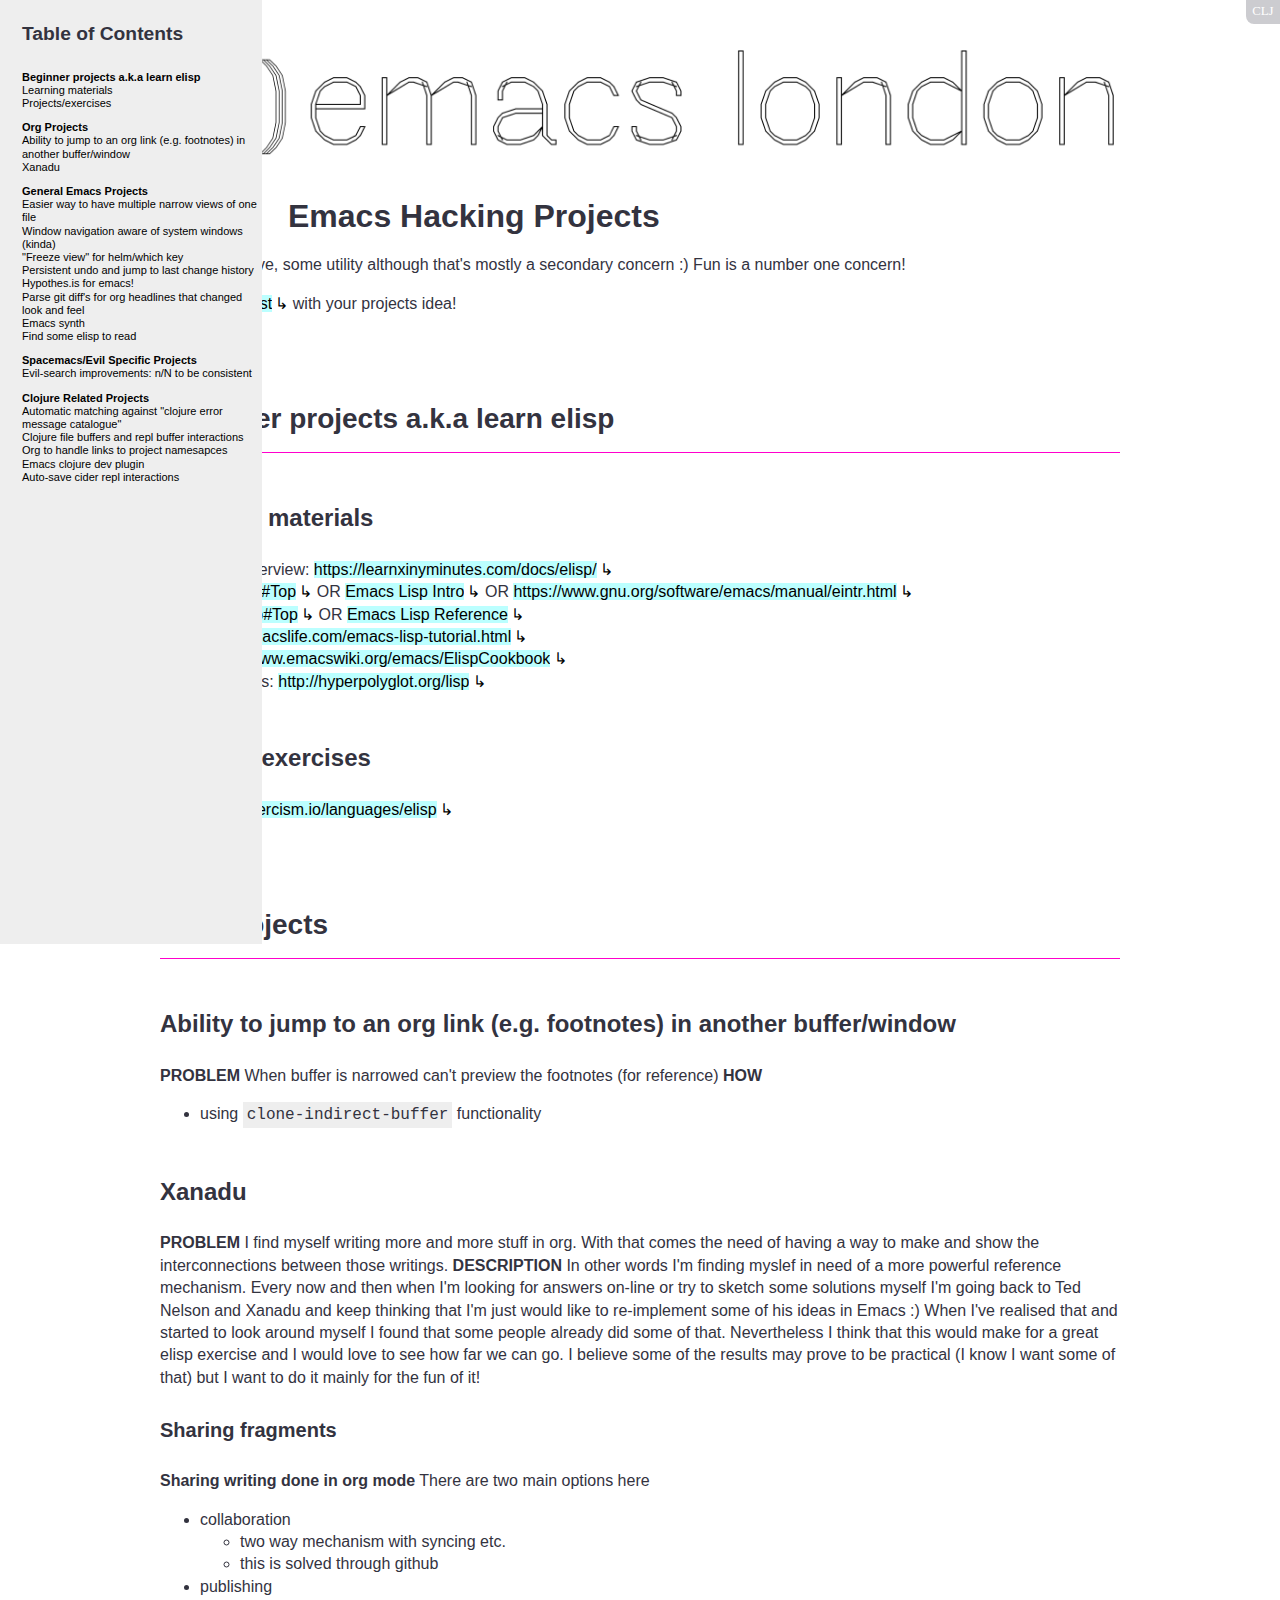
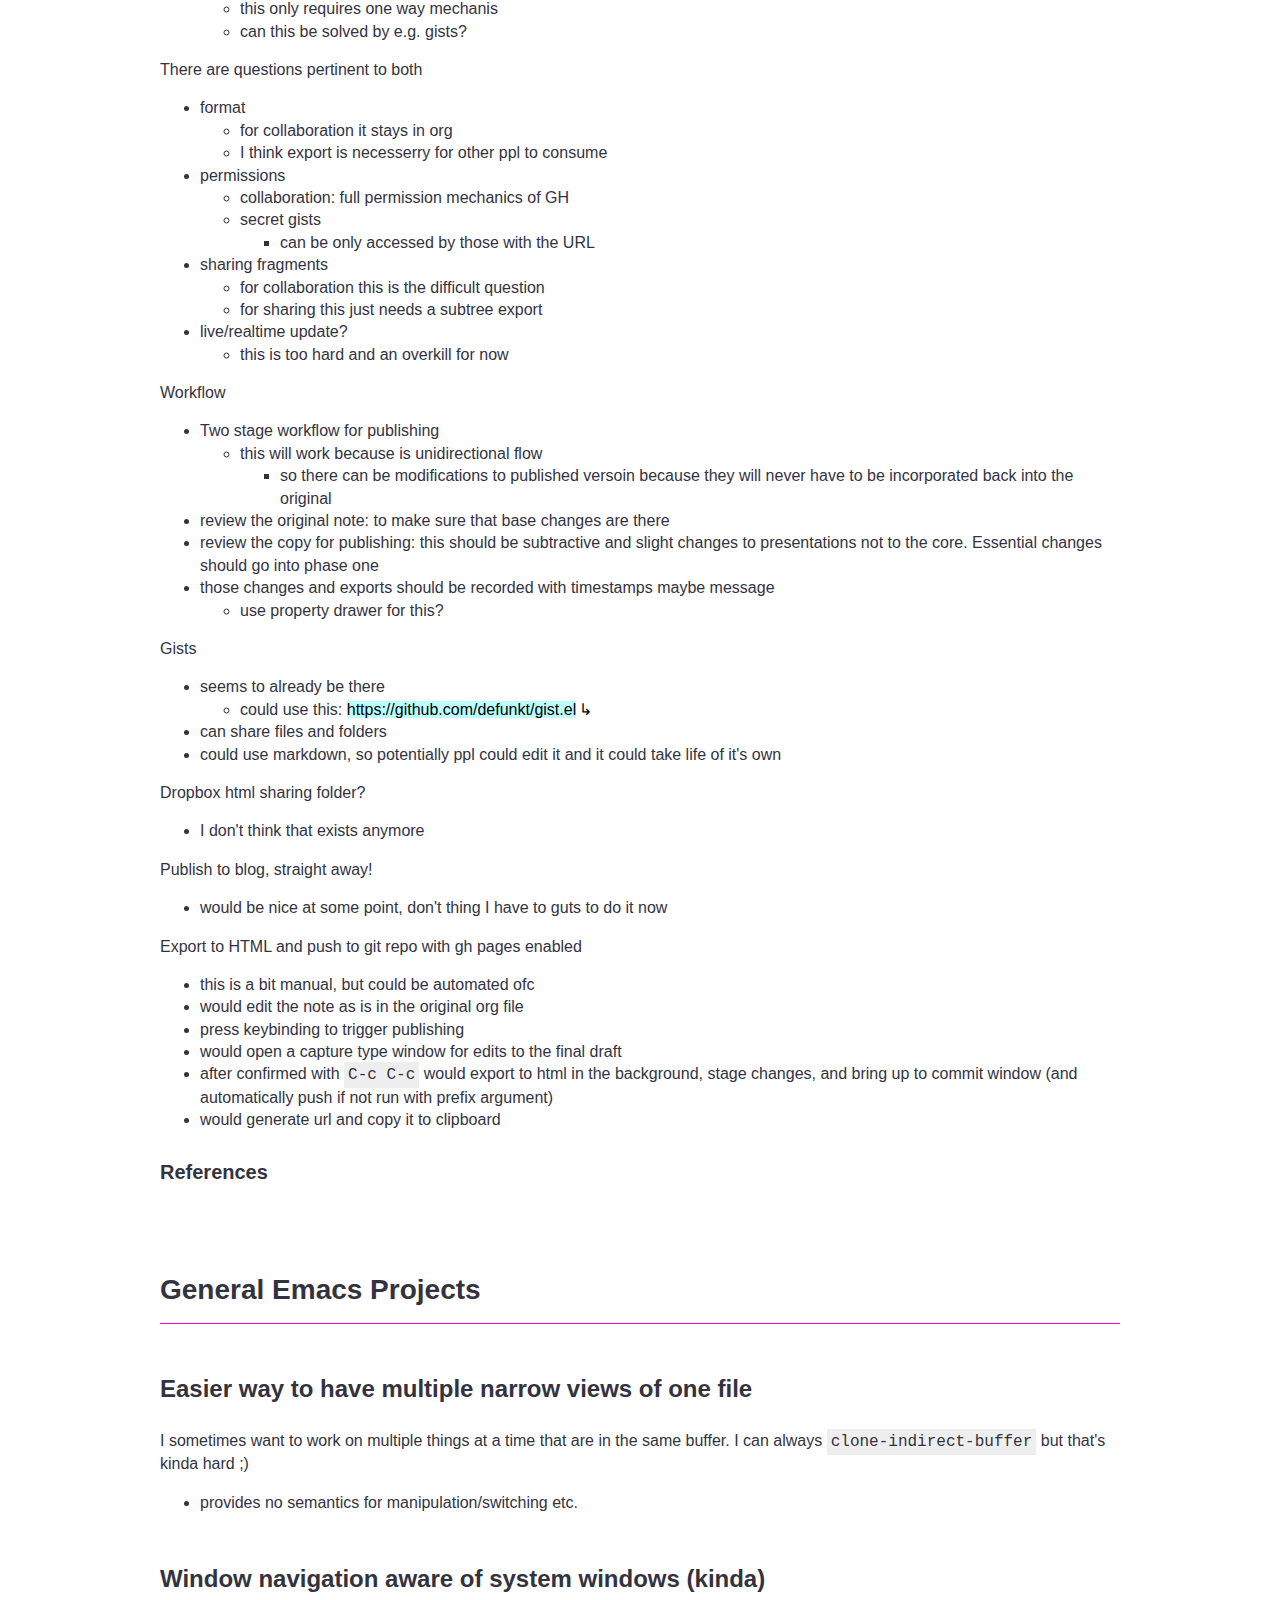
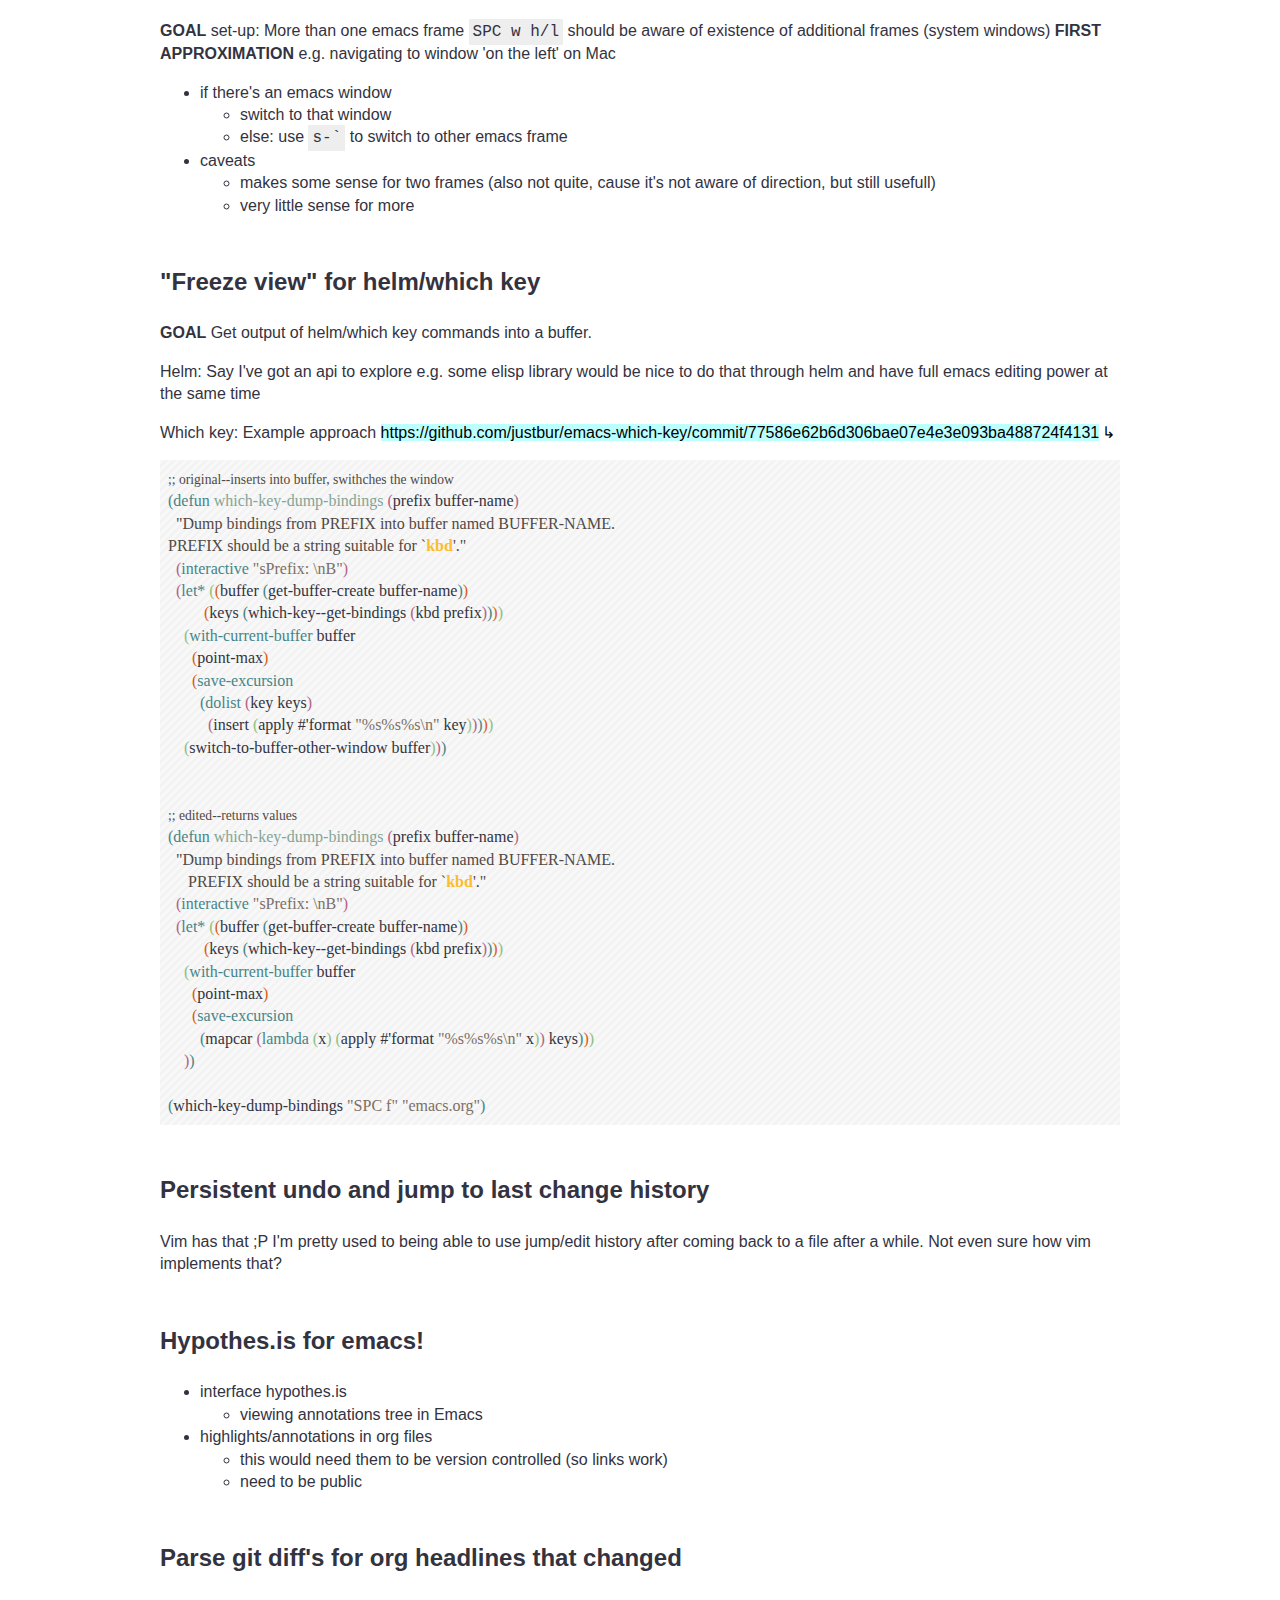
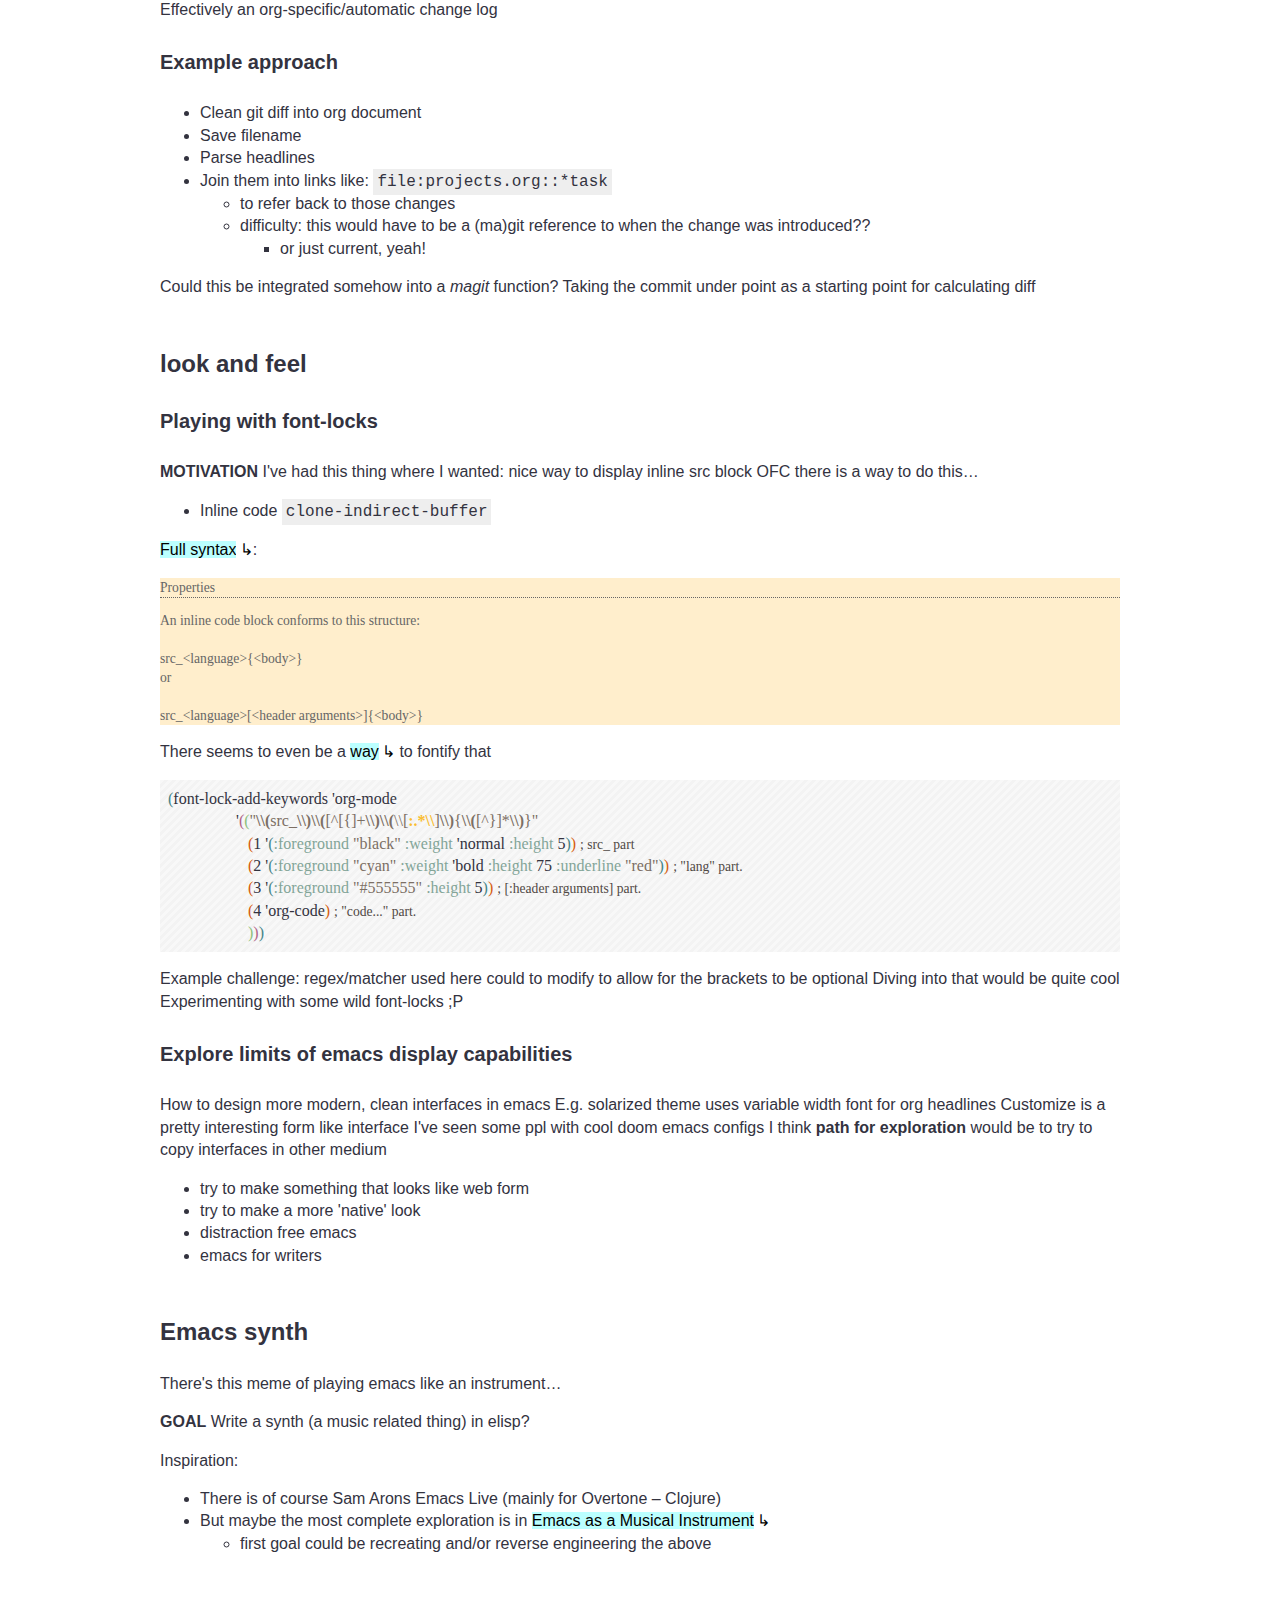
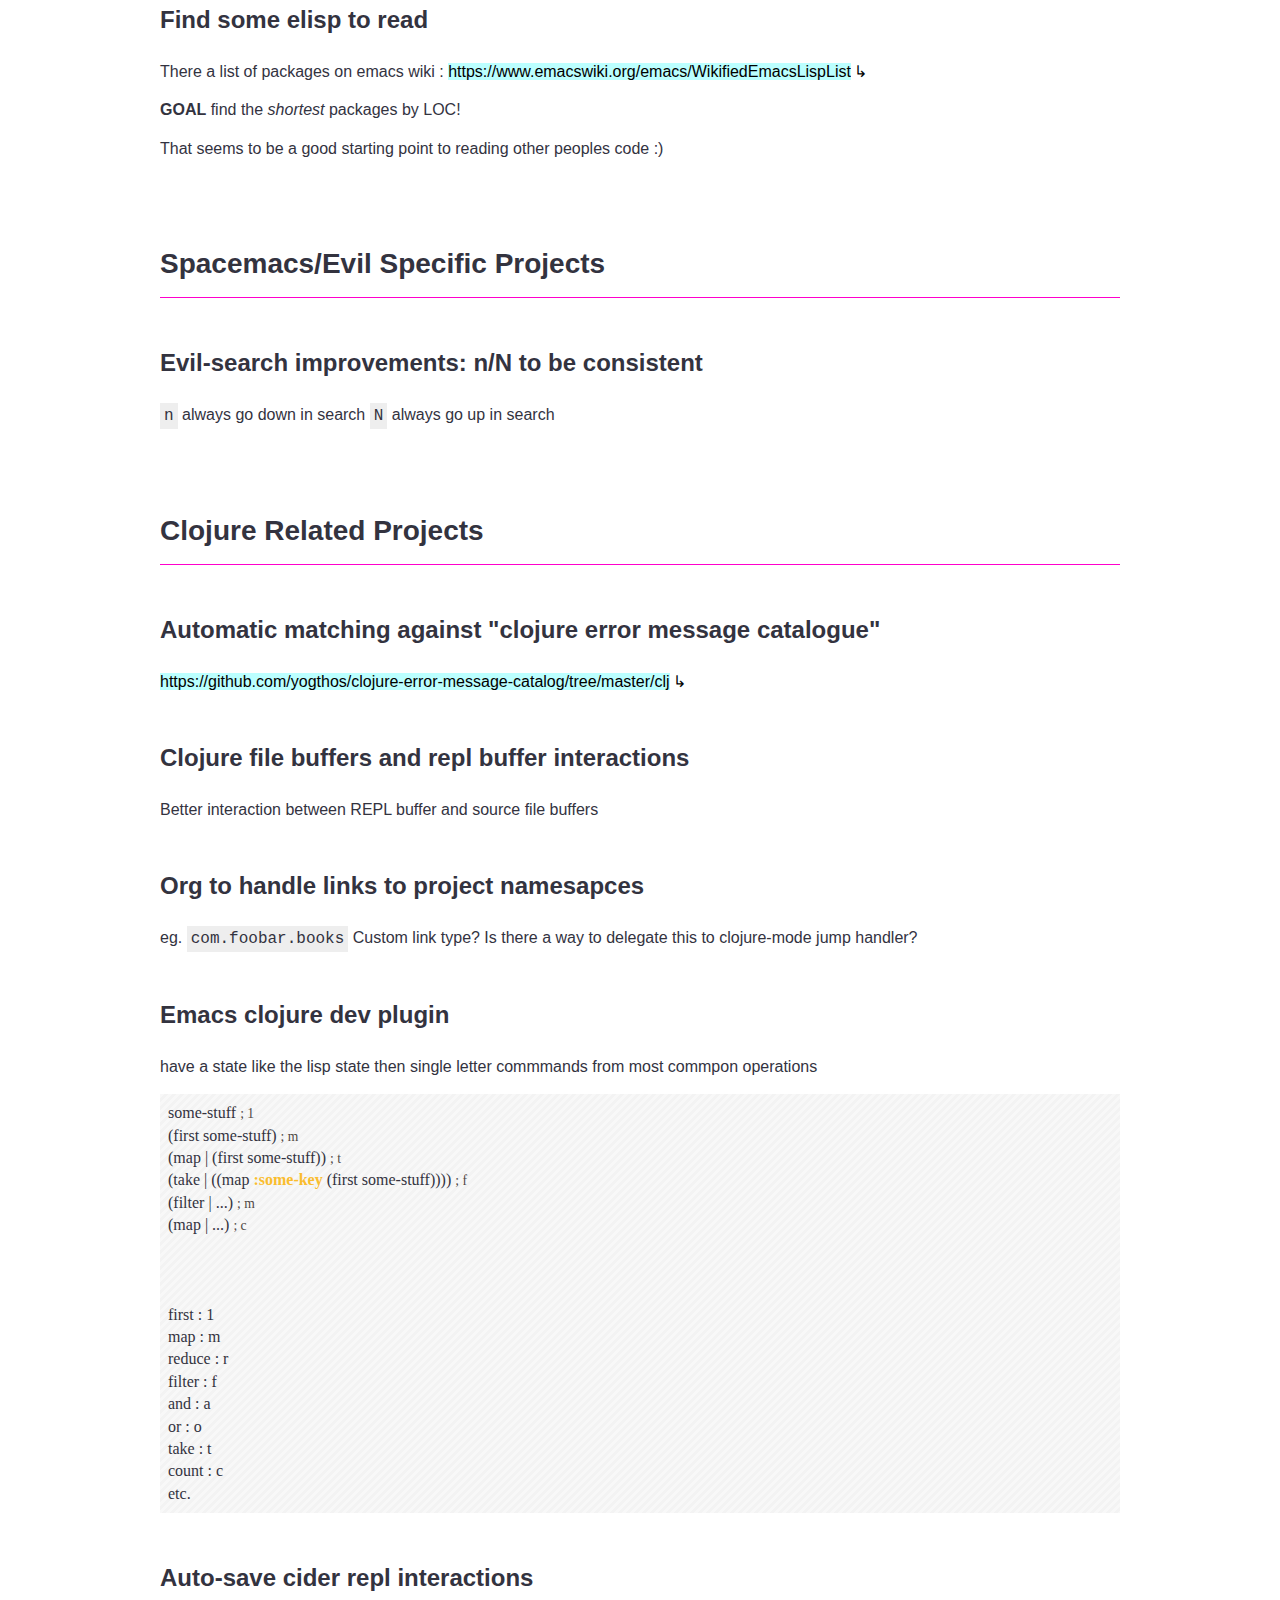
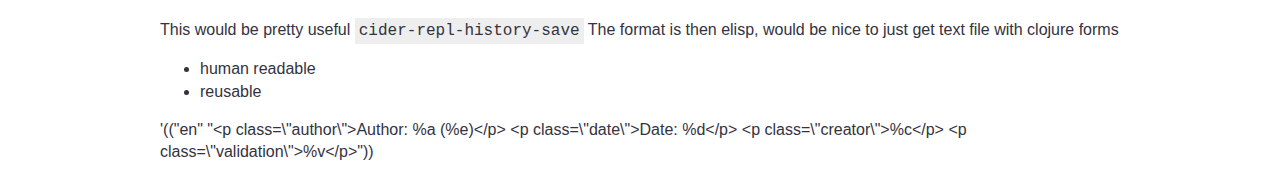
<file: projects.html>
<?xml version="1.0" encoding="utf-8"?>
<!DOCTYPE html PUBLIC "-//W3C//DTD XHTML 1.0 Strict//EN"
"http://www.w3.org/TR/xhtml1/DTD/xhtml1-strict.dtd">
<html xmlns="http://www.w3.org/1999/xhtml" lang="en" xml:lang="en">
<head>
<!-- 2021-03-14 Sun 13:50 -->
<meta http-equiv="Content-Type" content="text/html;charset=utf-8" />
<meta name="viewport" content="width=device-width, initial-scale=1" />
<title>Emacs Hacking Projects</title>
<meta name="generator" content="Org mode" />
<link rel="stylesheet" type="text/css" href="assets/css/style.css"/>

<script type="text/javascript" src="https://orgmode.org/org-info.js">
/**
 *
 * @source: https://orgmode.org/org-info.js
 *
 * @licstart  The following is the entire license notice for the
 *  JavaScript code in https://orgmode.org/org-info.js.
 *
 * Copyright (C) 2012-2020 Free Software Foundation, Inc.
 *
 *
 * The JavaScript code in this tag is free software: you can
 * redistribute it and/or modify it under the terms of the GNU
 * General Public License (GNU GPL) as published by the Free Software
 * Foundation, either version 3 of the License, or (at your option)
 * any later version.  The code is distributed WITHOUT ANY WARRANTY;
 * without even the implied warranty of MERCHANTABILITY or FITNESS
 * FOR A PARTICULAR PURPOSE.  See the GNU GPL for more details.
 *
 * As additional permission under GNU GPL version 3 section 7, you
 * may distribute non-source (e.g., minimized or compacted) forms of
 * that code without the copy of the GNU GPL normally required by
 * section 4, provided you include this license notice and a URL
 * through which recipients can access the Corresponding Source.
 *
 * @licend  The above is the entire license notice
 * for the JavaScript code in https://orgmode.org/org-info.js.
 *
 */
</script>

<script type="text/javascript">

/*
@licstart  The following is the entire license notice for the
JavaScript code in this tag.

Copyright (C) 2012-2020 Free Software Foundation, Inc.

The JavaScript code in this tag is free software: you can
redistribute it and/or modify it under the terms of the GNU
General Public License (GNU GPL) as published by the Free Software
Foundation, either version 3 of the License, or (at your option)
any later version.  The code is distributed WITHOUT ANY WARRANTY;
without even the implied warranty of MERCHANTABILITY or FITNESS
FOR A PARTICULAR PURPOSE.  See the GNU GPL for more details.

As additional permission under GNU GPL version 3 section 7, you
may distribute non-source (e.g., minimized or compacted) forms of
that code without the copy of the GNU GPL normally required by
section 4, provided you include this license notice and a URL
through which recipients can access the Corresponding Source.


@licend  The above is the entire license notice
for the JavaScript code in this tag.
*/

<!--/*--><![CDATA[/*><!--*/
org_html_manager.set("TOC_DEPTH", "4");
org_html_manager.set("LINK_HOME", "http://emacs.london/");
org_html_manager.set("LINK_UP", "");
org_html_manager.set("LOCAL_TOC", "1");
org_html_manager.set("VIEW_BUTTONS", "0");
org_html_manager.set("MOUSE_HINT", "underline");
org_html_manager.set("FIXED_TOC", "0");
org_html_manager.set("TOC", "1");
org_html_manager.set("VIEW", "info");
org_html_manager.setup();  // activate after the parameters are set
/*]]>*///-->
</script>
<script type="text/javascript">
/*
@licstart  The following is the entire license notice for the
JavaScript code in this tag.

Copyright (C) 2012-2020 Free Software Foundation, Inc.

The JavaScript code in this tag is free software: you can
redistribute it and/or modify it under the terms of the GNU
General Public License (GNU GPL) as published by the Free Software
Foundation, either version 3 of the License, or (at your option)
any later version.  The code is distributed WITHOUT ANY WARRANTY;
without even the implied warranty of MERCHANTABILITY or FITNESS
FOR A PARTICULAR PURPOSE.  See the GNU GPL for more details.

As additional permission under GNU GPL version 3 section 7, you
may distribute non-source (e.g., minimized or compacted) forms of
that code without the copy of the GNU GPL normally required by
section 4, provided you include this license notice and a URL
through which recipients can access the Corresponding Source.


@licend  The above is the entire license notice
for the JavaScript code in this tag.
*/
<!--/*--><![CDATA[/*><!--*/
 function CodeHighlightOn(elem, id)
 {
   var target = document.getElementById(id);
   if(null != target) {
     elem.cacheClassElem = elem.className;
     elem.cacheClassTarget = target.className;
     target.className = "code-highlighted";
     elem.className   = "code-highlighted";
   }
 }
 function CodeHighlightOff(elem, id)
 {
   var target = document.getElementById(id);
   if(elem.cacheClassElem)
     elem.className = elem.cacheClassElem;
   if(elem.cacheClassTarget)
     target.className = elem.cacheClassTarget;
 }
/*]]>*///-->
</script>
</head>
<body>
<div id="preamble" class="status">
<center><a class="logo-href" href="/index.html"><img src="./assets/images/emacs-london-logo.png" alt="emacs-london image" class="logo"></a></center>
</div>
<div id="content">
<h1 class="title">Emacs Hacking Projects</h1>
<div id="table-of-contents">
<h2>Table of Contents</h2>
<div id="text-table-of-contents">
<ul>
<li><a href="#orgcde9ffd">Beginner projects a.k.a learn elisp</a>
<ul>
<li><a href="#org354e984">Learning materials</a></li>
<li><a href="#org28d1810">Projects/exercises</a></li>
</ul>
</li>
<li><a href="#org39ca852">Org Projects</a>
<ul>
<li><a href="#orgde13e61">Ability to jump to an org link (e.g. footnotes) in another buffer/window</a></li>
<li><a href="#orgfb285af">Xanadu</a>
<ul>
<li><a href="#org9cc0b62">Sharing fragments</a></li>
<li><a href="#org41b0132">References</a></li>
</ul>
</li>
</ul>
</li>
<li><a href="#orgbcf4ab4">General Emacs Projects</a>
<ul>
<li><a href="#org13931a0">Easier way to have multiple narrow views of one file</a></li>
<li><a href="#orgefb0e2a">Window navigation aware of system windows (kinda)</a></li>
<li><a href="#orgdc46807">"Freeze view" for helm/which key</a></li>
<li><a href="#orgcbea13f">Persistent undo and jump to last change history</a></li>
<li><a href="#org45b82f5">Hypothes.is for emacs!</a></li>
<li><a href="#org7ef8d85">Parse git diff's for org headlines that changed</a>
<ul>
<li><a href="#orge0b2a94">Example approach</a></li>
</ul>
</li>
<li><a href="#orge3ac238">look and feel</a>
<ul>
<li><a href="#org9a4a9f7">Playing with font-locks</a></li>
<li><a href="#org9c25702">Explore limits of emacs display capabilities</a></li>
</ul>
</li>
<li><a href="#org7ca8cb4">Emacs synth</a></li>
<li><a href="#org075253d">Find some elisp to read</a></li>
</ul>
</li>
<li><a href="#orgd875ba3">Spacemacs/Evil Specific Projects</a>
<ul>
<li><a href="#org3aa2105">Evil-search improvements: n/N to be consistent</a></li>
</ul>
</li>
<li><a href="#orgfec3d8c">Clojure Related Projects</a>
<ul>
<li><a href="#orgd1cec96">Automatic matching against "clojure error message catalogue"</a></li>
<li><a href="#org848ae76">Clojure file buffers and repl buffer interactions</a></li>
<li><a href="#org46c54a2">Org to handle links to project namesapces</a></li>
<li><a href="#orgdb4c101">Emacs clojure dev plugin</a></li>
<li><a href="#org207c2c6">Auto-save cider repl interactions</a></li>
</ul>
</li>
</ul>
</div>
</div>
<p>
<i>REMINDER</i> Some projects may have, some utility although that's mostly a secondary concern :)
Fun is a number one concern!
</p>

<p>
Please feel free to open <a href="https://github.com/london-emacs-hacking/london-emacs-hacking.github.io">Pull Request</a> with your projects idea!
</p>


<div id="outline-container-orgcde9ffd" class="outline-2">
<h2 id="orgcde9ffd">Beginner projects a.k.a learn elisp</h2>
<div class="outline-text-2" id="text-orgcde9ffd">
</div>
<div id="outline-container-org354e984" class="outline-3">
<h3 id="org354e984">Learning materials</h3>
<div class="outline-text-3" id="text-org354e984">
<ul class="org-ul">
<li>quick overview: <a href="https://learnxinyminutes.com/docs/elisp/">https://learnxinyminutes.com/docs/elisp/</a></li>
<li><a href="https://www.gnu.org/software/emacs/manual/html_mono/eintr.html#Top">info:eintr#Top</a> OR <a href="https://www.emacswiki.org/emacs/EmacsLispIntro">Emacs Lisp Intro</a> OR <a href="https://www.gnu.org/software/emacs/manual/eintr.html">https://www.gnu.org/software/emacs/manual/eintr.html</a></li>
<li><a href="https://www.gnu.org/software/emacs/manual/html_mono/elisp.html#Top">info:elisp#Top</a> OR <a href="https://www.emacswiki.org/emacs/EmacsLispReference">Emacs Lisp Reference</a></li>
<li><a href="http://emacslife.com/emacs-lisp-tutorial.html">http://emacslife.com/emacs-lisp-tutorial.html</a></li>
<li><a href="https://www.emacswiki.org/emacs/ElispCookbook">https://www.emacswiki.org/emacs/ElispCookbook</a></li>
<li>for lispers: <a href="http://hyperpolyglot.org/lisp">http://hyperpolyglot.org/lisp</a></li>
</ul>
</div>
</div>
<div id="outline-container-org28d1810" class="outline-3">
<h3 id="org28d1810">Projects/exercises</h3>
<div class="outline-text-3" id="text-org28d1810">
<ul class="org-ul">
<li><a href="http://exercism.io/languages/elisp">http://exercism.io/languages/elisp</a></li>
</ul>
</div>
</div>
</div>
<div id="outline-container-org39ca852" class="outline-2">
<h2 id="org39ca852">Org Projects</h2>
<div class="outline-text-2" id="text-org39ca852">
</div>
<div id="outline-container-orgde13e61" class="outline-3">
<h3 id="orgde13e61">Ability to jump to an org link (e.g. footnotes) in another buffer/window</h3>
<div class="outline-text-3" id="text-orgde13e61">
<p>
<b>PROBLEM</b>
When buffer is narrowed can't preview the footnotes (for reference)
<b>HOW</b>
</p>
<ul class="org-ul">
<li>using <code>clone-indirect-buffer</code> functionality</li>
</ul>
</div>
</div>
<div id="outline-container-orgfb285af" class="outline-3">
<h3 id="orgfb285af">Xanadu</h3>
<div class="outline-text-3" id="text-orgfb285af">
<p>
<b>PROBLEM</b>
I find myself writing more and more stuff in org.
With that comes the need of having a way to make and show the interconnections between those writings.
<b>DESCRIPTION</b>
In other words I'm finding myslef in need of a more powerful reference mechanism.
Every now and then when I'm looking for answers on-line or try to sketch some solutions myself I'm going back to Ted Nelson and Xanadu and keep thinking that I'm just would like to re-implement some of his ideas in Emacs :)
When I've realised that and started to look around myself I found that some people already did some of that.
Nevertheless I think that this would make for a great elisp exercise and I would love to see how far we can go.
I believe some of the results may prove to be practical (I know I want some of that) but I want to do it mainly for the fun of it!
</p>
</div>
<div id="outline-container-org9cc0b62" class="outline-4">
<h4 id="org9cc0b62">Sharing fragments</h4>
<div class="outline-text-4" id="text-org9cc0b62">
<p>
<b>Sharing writing done in org mode</b>
There are two main options here
</p>
<ul class="org-ul">
<li>collaboration
<ul class="org-ul">
<li>two way mechanism with syncing etc.</li>
<li>this is solved through github</li>
</ul></li>
<li>publishing
<ul class="org-ul">
<li>this only requires one way mechanis</li>
<li>can this be solved by e.g. gists?</li>
</ul></li>
</ul>
<p>
There are questions pertinent to both
</p>
<ul class="org-ul">
<li>format
<ul class="org-ul">
<li>for collaboration it stays in org</li>
<li>I think export is necesserry for other ppl to consume</li>
</ul></li>
<li>permissions
<ul class="org-ul">
<li>collaboration: full permission mechanics of GH</li>
<li>secret gists
<ul class="org-ul">
<li>can be only accessed by those with the URL</li>
</ul></li>
</ul></li>
<li>sharing fragments
<ul class="org-ul">
<li>for collaboration this is the difficult question</li>
<li>for sharing this just needs a subtree export</li>
</ul></li>
<li>live/realtime update?
<ul class="org-ul">
<li>this is too hard and an overkill for now</li>
</ul></li>
</ul>

<p>
Workflow
</p>
<ul class="org-ul">
<li>Two stage workflow for publishing
<ul class="org-ul">
<li>this will work because is unidirectional flow
<ul class="org-ul">
<li>so there can be modifications to published versoin because they will never have to be incorporated back into the original</li>
</ul></li>
</ul></li>
<li>review the original note: to make sure that base changes are there</li>
<li>review the copy for publishing: this should be subtractive and slight changes to presentations not to the core. Essential changes should go into phase one</li>
<li>those changes and exports should be recorded with timestamps maybe message
<ul class="org-ul">
<li>use property drawer for this?</li>
</ul></li>
</ul>

<p>
Gists
</p>
<ul class="org-ul">
<li>seems to already be there
<ul class="org-ul">
<li>could use this: <a href="https://github.com/defunkt/gist.el">https://github.com/defunkt/gist.el</a></li>
</ul></li>
<li>can share files and folders</li>
<li>could use markdown, so potentially ppl could edit it and it could take life of it's own</li>
</ul>

<p>
Dropbox html sharing folder?
</p>
<ul class="org-ul">
<li>I don't think that exists anymore</li>
</ul>

<p>
Publish to blog, straight away!
</p>
<ul class="org-ul">
<li>would be nice at some point, don't thing I have to guts to do it now</li>
</ul>

<p>
Export to HTML and push to git repo with gh pages enabled
</p>
<ul class="org-ul">
<li>this is a bit manual, but could be automated ofc</li>
<li>would edit the note as is in the original org file</li>
<li>press keybinding to trigger publishing</li>
<li>would open a capture type window for edits to the final draft</li>
<li>after confirmed with <code>C-c C-c</code> would export to html in the background, stage changes, and bring up to commit window (and automatically push if not run with prefix argument)</li>
<li>would generate url and copy it to clipboard</li>
</ul>
</div>
</div>
<div id="outline-container-org41b0132" class="outline-4">
<h4 id="org41b0132">References</h4>
</div>
</div>
</div>
<div id="outline-container-orgbcf4ab4" class="outline-2">
<h2 id="orgbcf4ab4">General Emacs Projects</h2>
<div class="outline-text-2" id="text-orgbcf4ab4">
</div>
<div id="outline-container-org13931a0" class="outline-3">
<h3 id="org13931a0">Easier way to have multiple narrow views of one file</h3>
<div class="outline-text-3" id="text-org13931a0">
<p>
I sometimes want to work on multiple things at a time that are in the same buffer.
I can always <code>clone-indirect-buffer</code> but that's kinda hard ;)
</p>
<ul class="org-ul">
<li>provides no semantics for manipulation/switching etc.</li>
</ul>
</div>
</div>
<div id="outline-container-orgefb0e2a" class="outline-3">
<h3 id="orgefb0e2a">Window navigation aware of system windows (kinda)</h3>
<div class="outline-text-3" id="text-orgefb0e2a">
<p>
<b>GOAL</b>
set-up: More than one emacs frame
<code>SPC w h/l</code> should be aware of existence of additional frames (system windows)
<b>FIRST APPROXIMATION</b>
e.g. navigating to window 'on the left' on Mac
</p>
<ul class="org-ul">
<li>if there's an emacs window
<ul class="org-ul">
<li>switch to that window</li>
<li>else: use <code>s-`</code> to switch to other emacs frame</li>
</ul></li>
<li>caveats
<ul class="org-ul">
<li>makes some sense for two frames (also not quite, cause it's not aware of direction, but still usefull)</li>
<li>very little sense for more</li>
</ul></li>
</ul>
</div>
</div>
<div id="outline-container-orgdc46807" class="outline-3">
<h3 id="orgdc46807">"Freeze view" for helm/which key</h3>
<div class="outline-text-3" id="text-orgdc46807">
<p>
<b>GOAL</b>
Get output of helm/which key commands into a buffer.
</p>

<p>
Helm:
Say I've got an api to explore e.g. some elisp library
would be nice to do that through helm and have full emacs editing power at the same time
</p>

<p>
Which key:
Example approach
<a href="https://github.com/justbur/emacs-which-key/commit/77586e62b6d306bae07e4e3e093ba488724f4131">https://github.com/justbur/emacs-which-key/commit/77586e62b6d306bae07e4e3e093ba488724f4131</a>
</p>
<div class="org-src-container">
<pre class="src src-elisp"><span style="color: #504945; font-size: 85%;">;; </span><span style="color: #504945; font-size: 85%;">original--inserts into buffer, swithches the window</span>
<span style="color: #458588;">(</span><span style="color: #458588;">defun</span> <span style="color: #83a598;">which-key-dump-bindings</span> <span style="color: #b16286;">(</span>prefix buffer-name<span style="color: #b16286;">)</span>
  <span style="color: #504945;">"Dump bindings from PREFIX into buffer named BUFFER-NAME.</span>
<span style="color: #504945;">PREFIX should be a string suitable for `</span><span style="color: #fabd2f; font-weight: bold;">kbd</span><span style="color: #504945;">'."</span>
  <span style="color: #b16286;">(</span><span style="color: #458588;">interactive</span> <span style="color: #7c6f64;">"sPrefix: \nB"</span><span style="color: #b16286;">)</span>
  <span style="color: #b16286;">(</span><span style="color: #458588;">let*</span> <span style="color: #8ec07c;">(</span><span style="color: #d65d0e;">(</span>buffer <span style="color: #458588;">(</span>get-buffer-create buffer-name<span style="color: #458588;">)</span><span style="color: #d65d0e;">)</span>
         <span style="color: #d65d0e;">(</span>keys <span style="color: #458588;">(</span>which-key--get-bindings <span style="color: #b16286;">(</span>kbd prefix<span style="color: #b16286;">)</span><span style="color: #458588;">)</span><span style="color: #d65d0e;">)</span><span style="color: #8ec07c;">)</span>
    <span style="color: #8ec07c;">(</span><span style="color: #458588;">with-current-buffer</span> buffer
      <span style="color: #d65d0e;">(</span>point-max<span style="color: #d65d0e;">)</span>
      <span style="color: #d65d0e;">(</span><span style="color: #458588;">save-excursion</span>
        <span style="color: #458588;">(</span><span style="color: #458588;">dolist</span> <span style="color: #b16286;">(</span>key keys<span style="color: #b16286;">)</span>
          <span style="color: #b16286;">(</span>insert <span style="color: #8ec07c;">(</span>apply #'format <span style="color: #7c6f64;">"%s%s%s\n"</span> key<span style="color: #8ec07c;">)</span><span style="color: #b16286;">)</span><span style="color: #458588;">)</span><span style="color: #d65d0e;">)</span><span style="color: #8ec07c;">)</span>
    <span style="color: #8ec07c;">(</span>switch-to-buffer-other-window buffer<span style="color: #8ec07c;">)</span><span style="color: #b16286;">)</span><span style="color: #458588;">)</span>


<span style="color: #504945; font-size: 85%;">;; </span><span style="color: #504945; font-size: 85%;">edited--returns values</span>
<span style="color: #458588;">(</span><span style="color: #458588;">defun</span> <span style="color: #83a598;">which-key-dump-bindings</span> <span style="color: #b16286;">(</span>prefix buffer-name<span style="color: #b16286;">)</span>
  <span style="color: #504945;">"Dump bindings from PREFIX into buffer named BUFFER-NAME.</span>
<span style="color: #504945;">     PREFIX should be a string suitable for `</span><span style="color: #fabd2f; font-weight: bold;">kbd</span><span style="color: #504945;">'."</span>
  <span style="color: #b16286;">(</span><span style="color: #458588;">interactive</span> <span style="color: #7c6f64;">"sPrefix: \nB"</span><span style="color: #b16286;">)</span>
  <span style="color: #b16286;">(</span><span style="color: #458588;">let*</span> <span style="color: #8ec07c;">(</span><span style="color: #d65d0e;">(</span>buffer <span style="color: #458588;">(</span>get-buffer-create buffer-name<span style="color: #458588;">)</span><span style="color: #d65d0e;">)</span>
         <span style="color: #d65d0e;">(</span>keys <span style="color: #458588;">(</span>which-key--get-bindings <span style="color: #b16286;">(</span>kbd prefix<span style="color: #b16286;">)</span><span style="color: #458588;">)</span><span style="color: #d65d0e;">)</span><span style="color: #8ec07c;">)</span>
    <span style="color: #8ec07c;">(</span><span style="color: #458588;">with-current-buffer</span> buffer
      <span style="color: #d65d0e;">(</span>point-max<span style="color: #d65d0e;">)</span>
      <span style="color: #d65d0e;">(</span><span style="color: #458588;">save-excursion</span>
        <span style="color: #458588;">(</span>mapcar <span style="color: #b16286;">(</span><span style="color: #458588;">lambda</span> <span style="color: #8ec07c;">(</span>x<span style="color: #8ec07c;">)</span> <span style="color: #8ec07c;">(</span>apply #'format <span style="color: #7c6f64;">"%s%s%s\n"</span> x<span style="color: #8ec07c;">)</span><span style="color: #b16286;">)</span> keys<span style="color: #458588;">)</span><span style="color: #d65d0e;">)</span><span style="color: #8ec07c;">)</span>
    <span style="color: #b16286;">)</span><span style="color: #458588;">)</span>

<span style="color: #458588;">(</span>which-key-dump-bindings <span style="color: #7c6f64;">"SPC f"</span> <span style="color: #7c6f64;">"emacs.org"</span><span style="color: #458588;">)</span>
</pre>
</div>
</div>
</div>

<div id="outline-container-orgcbea13f" class="outline-3">
<h3 id="orgcbea13f">Persistent undo and jump to last change history</h3>
<div class="outline-text-3" id="text-orgcbea13f">
<p>
Vim has that ;P
I'm pretty used to being able to use jump/edit history after coming back to a file after a while.
Not even sure how vim implements that?
</p>
</div>
</div>
<div id="outline-container-org45b82f5" class="outline-3">
<h3 id="org45b82f5">Hypothes.is for emacs!</h3>
<div class="outline-text-3" id="text-org45b82f5">
<ul class="org-ul">
<li>interface hypothes.is
<ul class="org-ul">
<li>viewing annotations tree in Emacs</li>
</ul></li>
<li>highlights/annotations in org files
<ul class="org-ul">
<li>this would need them to be version controlled (so links work)</li>
<li>need to be public</li>
</ul></li>
</ul>
</div>
</div>
<div id="outline-container-org7ef8d85" class="outline-3">
<h3 id="org7ef8d85">Parse git diff's for org headlines that changed</h3>
<div class="outline-text-3" id="text-org7ef8d85">
<p>
Effectively an org-specific/automatic change log
</p>
</div>
<div id="outline-container-orge0b2a94" class="outline-4">
<h4 id="orge0b2a94">Example approach</h4>
<div class="outline-text-4" id="text-orge0b2a94">
<ul class="org-ul">
<li>Clean git diff into org document</li>
<li>Save filename</li>
<li>Parse headlines</li>
<li>Join them into links like: <code>file:projects.org::*task</code>
<ul class="org-ul">
<li>to refer back to those changes</li>
<li>difficulty: this would have to be a (ma)git reference to when the change was introduced??
<ul class="org-ul">
<li>or just current, yeah!</li>
</ul></li>
</ul></li>
</ul>
<p>
Could this be integrated somehow into a <i>magit</i> function?
Taking the commit under point as a starting point for calculating diff
</p>
</div>
</div>
</div>
<div id="outline-container-orge3ac238" class="outline-3">
<h3 id="orge3ac238">look and feel</h3>
<div class="outline-text-3" id="text-orge3ac238">
</div>
<div id="outline-container-org9a4a9f7" class="outline-4">
<h4 id="org9a4a9f7">Playing with font-locks</h4>
<div class="outline-text-4" id="text-org9a4a9f7">
<p>
<b>MOTIVATION</b>
I've had this thing where I wanted: nice way to display inline src block
OFC there is a way to do this&#x2026;
</p>

<ul class="org-ul">
<li>Inline code <code class="src src-elisp">clone-indirect-buffer</code></li>
</ul>
<p>
<a href="https://orgmode.org/manual/Structure-of-code-blocks.html">Full syntax</a>:
</p>
<pre class="example">
An inline code block conforms to this structure:

src_&lt;language&gt;{&lt;body&gt;}
or

src_&lt;language&gt;[&lt;header arguments&gt;]{&lt;body&gt;}
</pre>
<p>
There seems to even be a <a href="https://stackoverflow.com/questions/20309842/how-to-syntax-highlight-for-org-mode-inline-source-code-src-lang/28059832#28059832">way</a> to fontify that
</p>
<div class="org-src-container">
<pre class="src src-elisp"><span style="color: #458588;">(</span>font-lock-add-keywords 'org-mode
                 '<span style="color: #b16286;">(</span><span style="color: #8ec07c;">(</span><span style="color: #7c6f64;">"</span><span style="color: #7c6f64; font-weight: bold;">\\</span><span style="color: #7c6f64; font-weight: bold;">(</span><span style="color: #7c6f64;">src_</span><span style="color: #7c6f64; font-weight: bold;">\\</span><span style="color: #7c6f64; font-weight: bold;">)</span><span style="color: #7c6f64; font-weight: bold;">\\</span><span style="color: #7c6f64; font-weight: bold;">(</span><span style="color: #7c6f64;">[</span><span style="color: #7c6f64;">^</span><span style="color: #7c6f64;">[{]+</span><span style="color: #7c6f64; font-weight: bold;">\\</span><span style="color: #7c6f64; font-weight: bold;">)</span><span style="color: #7c6f64; font-weight: bold;">\\</span><span style="color: #7c6f64; font-weight: bold;">(</span><span style="color: #7c6f64;">\\[</span><span style="color: #fabd2f; font-weight: bold;">:.*\\</span><span style="color: #7c6f64;">]</span><span style="color: #7c6f64; font-weight: bold;">\\</span><span style="color: #7c6f64; font-weight: bold;">)</span><span style="color: #7c6f64;">{</span><span style="color: #7c6f64; font-weight: bold;">\\</span><span style="color: #7c6f64; font-weight: bold;">(</span><span style="color: #7c6f64;">[</span><span style="color: #7c6f64;">^</span><span style="color: #7c6f64;">}]*</span><span style="color: #7c6f64; font-weight: bold;">\\</span><span style="color: #7c6f64; font-weight: bold;">)</span><span style="color: #7c6f64;">}"</span>
                    <span style="color: #d65d0e;">(</span>1 '<span style="color: #458588;">(</span><span style="color: #83a598;">:foreground</span> <span style="color: #7c6f64;">"black"</span> <span style="color: #83a598;">:weight</span> 'normal <span style="color: #83a598;">:height</span> 5<span style="color: #458588;">)</span><span style="color: #d65d0e;">)</span> <span style="color: #504945; font-size: 85%;">; </span><span style="color: #504945; font-size: 85%;">src_ part</span>
                    <span style="color: #d65d0e;">(</span>2 '<span style="color: #458588;">(</span><span style="color: #83a598;">:foreground</span> <span style="color: #7c6f64;">"cyan"</span> <span style="color: #83a598;">:weight</span> 'bold <span style="color: #83a598;">:height</span> 75 <span style="color: #83a598;">:underline</span> <span style="color: #7c6f64;">"red"</span><span style="color: #458588;">)</span><span style="color: #d65d0e;">)</span> <span style="color: #504945; font-size: 85%;">; </span><span style="color: #504945; font-size: 85%;">"lang" part.</span>
                    <span style="color: #d65d0e;">(</span>3 '<span style="color: #458588;">(</span><span style="color: #83a598;">:foreground</span> <span style="color: #7c6f64;">"#555555"</span> <span style="color: #83a598;">:height</span> 5<span style="color: #458588;">)</span><span style="color: #d65d0e;">)</span> <span style="color: #504945; font-size: 85%;">; </span><span style="color: #504945; font-size: 85%;">[:header arguments] part.</span>
                    <span style="color: #d65d0e;">(</span>4 'org-code<span style="color: #d65d0e;">)</span> <span style="color: #504945; font-size: 85%;">; </span><span style="color: #504945; font-size: 85%;">"code..." part.</span>
                    <span style="color: #8ec07c;">)</span><span style="color: #b16286;">)</span><span style="color: #458588;">)</span>
</pre>
</div>
<p>
Example challenge: regex/matcher used here could to modify to allow for the brackets to be optional
Diving into that would be quite cool
Experimenting with some wild font-locks ;P
</p>
</div>
</div>
<div id="outline-container-org9c25702" class="outline-4">
<h4 id="org9c25702">Explore limits of emacs display capabilities</h4>
<div class="outline-text-4" id="text-org9c25702">
<p>
How to design more modern, clean interfaces in emacs
E.g. solarized theme uses variable width font for org headlines
Customize is a pretty interesting form like interface
I've seen some ppl with cool doom emacs configs
I think <b>path for exploration</b> would be to try to copy interfaces in other medium
</p>
<ul class="org-ul">
<li>try to make something that looks like web form</li>
<li>try to make a more 'native' look</li>
<li>distraction free emacs</li>
<li>emacs for writers</li>
</ul>
</div>
</div>
</div>
<div id="outline-container-org7ca8cb4" class="outline-3">
<h3 id="org7ca8cb4">Emacs synth</h3>
<div class="outline-text-3" id="text-org7ca8cb4">
<p>
There's this meme of playing emacs like an instrument&#x2026;
</p>

<p>
<b>GOAL</b> Write a synth (a music related thing) in elisp?
</p>

<p>
Inspiration:
</p>
<ul class="org-ul">
<li>There is of course Sam Arons Emacs Live (mainly for Overtone &#x2013; Clojure)</li>
<li>But maybe the most complete exploration is in <a href="http://blog.josephwilk.net/art/emacs-as-a-musical-instrument.html">Emacs as a Musical Instrument</a>
<ul class="org-ul">
<li>first goal could be recreating and/or reverse engineering the above</li>
</ul></li>
</ul>
</div>
</div>
<div id="outline-container-org075253d" class="outline-3">
<h3 id="org075253d">Find some elisp to read</h3>
<div class="outline-text-3" id="text-org075253d">
<p>
There a list of packages on emacs wiki : <a href="https://www.emacswiki.org/emacs/WikifiedEmacsLispList">https://www.emacswiki.org/emacs/WikifiedEmacsLispList</a>
</p>

<p>
<b>GOAL</b> find the <i>shortest</i> packages by LOC!
</p>

<p>
That seems to be a good starting point to reading other peoples code :)
</p>
</div>
</div>
</div>
<div id="outline-container-orgd875ba3" class="outline-2">
<h2 id="orgd875ba3">Spacemacs/Evil Specific Projects</h2>
<div class="outline-text-2" id="text-orgd875ba3">
</div>
<div id="outline-container-org3aa2105" class="outline-3">
<h3 id="org3aa2105">Evil-search improvements: n/N to be consistent</h3>
<div class="outline-text-3" id="text-org3aa2105">
<p>
<code>n</code> always go down in search
<code>N</code> always go up in search
</p>
</div>
</div>
</div>
<div id="outline-container-orgfec3d8c" class="outline-2">
<h2 id="orgfec3d8c">Clojure Related Projects</h2>
<div class="outline-text-2" id="text-orgfec3d8c">
</div>
<div id="outline-container-orgd1cec96" class="outline-3">
<h3 id="orgd1cec96">Automatic matching against "clojure error message catalogue"</h3>
<div class="outline-text-3" id="text-orgd1cec96">
<p>
<a href="https://github.com/yogthos/clojure-error-message-catalog/tree/master/clj">https://github.com/yogthos/clojure-error-message-catalog/tree/master/clj</a>
</p>
</div>
</div>
<div id="outline-container-org848ae76" class="outline-3">
<h3 id="org848ae76">Clojure file buffers and repl buffer interactions</h3>
<div class="outline-text-3" id="text-org848ae76">
<p>
Better interaction between REPL buffer and source file buffers
</p>
</div>
</div>
<div id="outline-container-org46c54a2" class="outline-3">
<h3 id="org46c54a2">Org to handle links to project namesapces</h3>
<div class="outline-text-3" id="text-org46c54a2">
<p>
eg. <code>com.foobar.books</code>
Custom link type? Is there a way to delegate this to clojure-mode jump handler?
</p>
</div>
</div>
<div id="outline-container-orgdb4c101" class="outline-3">
<h3 id="orgdb4c101">Emacs clojure dev plugin</h3>
<div class="outline-text-3" id="text-orgdb4c101">
<p>
have a state like the lisp state
then single letter commmands from most commpon operations
</p>
<div class="org-src-container">
<pre class="src src-clojure">some-stuff <span style="color: #504945; font-size: 85%;">; 1</span>
(first some-stuff) <span style="color: #504945; font-size: 85%;">; m</span>
(map | (first some-stuff)) <span style="color: #504945; font-size: 85%;">; t</span>
(take | ((map <span style="color: #fabd2f; font-weight: bold;">:some-key</span> (first some-stuff)))) <span style="color: #504945; font-size: 85%;">; f</span>
(filter | ...) <span style="color: #504945; font-size: 85%;">; m</span>
(map | ...) <span style="color: #504945; font-size: 85%;">; c</span>



first : 1
map : m
reduce : r
filter : f
and : a
or : o
take : t
count : c
etc.
</pre>
</div>
</div>
</div>
<div id="outline-container-org207c2c6" class="outline-3">
<h3 id="org207c2c6">Auto-save cider repl interactions</h3>
<div class="outline-text-3" id="text-org207c2c6">
<p>
This would be pretty useful
<code>cider-repl-history-save</code>
The format is then elisp, would be nice to just get text file with clojure forms
</p>
<ul class="org-ul">
<li>human readable</li>
<li>reusable</li>
</ul>

<p>
'(("en" "&lt;p class=\"author\"&gt;Author: %a (%e)&lt;/p&gt;
&lt;p class=\"date\"&gt;Date: %d&lt;/p&gt;
&lt;p class=\"creator\"&gt;%c&lt;/p&gt;
&lt;p class=\"validation\"&gt;%v&lt;/p&gt;"))
</p>
</div>
</div>
</div>
</div>
</body>
</html>
</file>
<file: assets/css/style.css>
body {
    font-family: Helvetica, Arial, sans-serif;
    font-size: 16px;
    line-height: 1.4;
    color: #33333f;
}

code {
    font-family: "Inconsolata", monospace;
    font-size: 16px;
}

p>code, li>code {
    background-color: #eee;
    padding: 0.25em;
}

h1, h2, h3 {
    font-family: "Roboto Slab", Helvetica, Arial, sans-serif;
}

h2 {
    border-bottom: 1px solid #f0c;
    padding-bottom: 0.5em;
    font-size: 1.75em;
}

h3 {
    margin-top: 2em;
    font-size: 1.5em;
}

h4 {
    font-size: 1.25em;
}

h5 {
    font-size: 1em;
}

h2 code, h3 code, h4 code, h5 code {
    font-family: inherit !important;
    font-size: inherit !important;
}

td code {
    font-weight: bold;
}

a:link, a:hover, a:visited {
                     text-decoration: none;
                     color: black;
                 }

a:link {
    background: #ffffe6;
}

a:visited {
    color: #666;
    background: #ffc;
}

a:link:hover,
a:visited:hover {
    background: #ff0;
}

a[href^="http"] {
    background: #bff;
}

a[href^="http"]:visited {
    background: #dff;
}

a[href^="http"]:link:hover,
a[href^="http"]:visited:hover {
    background: #0ff;
}

a[href^="http"]:after {
    content: "\21B3";
    background: white;
    padding-left: 0.2em;
}

#meta {
    margin-top: 2em;
}

#table-of-contents a:link,
#table-of-contents a:visited {
    color: black;
    background: transparent;
}

#table-of-contents {
    line-height: 1.2;
}
#table-of-contents h2 {
    border-bottom: 0;
}

#table-of-contents ul {
    list-style: none;
    padding-left:0;
    font-weight: normal;
}

#table-of-contents div>ul>li {
    margin-top: 1em;
    font-weight: bold;
}

#table-of-contents .tag {
    display: none;
}

#table-of-contents .todo,
#table-of-contents .done {
    font-size: 80%;
}

#table-of-contents ol>li {
    margin-top: 1em;
}

table {
    width: 100%;
}

table, th, td {
    border: 1px solid #666;
}

th, td {
    padding: 0.5em;
    text-align: left;
}

tbody tr:nth-child(odd) {
    background-color: #eee;
}

img {
    max-width: 90%;
}

div.notice {
    position: relative;
    margin: 0 1.2em;
    padding: 0.25em 1em;
    border-left: 4px solid;
}

table + div.notice {
    margin-top: 2em;
}

div.notice a {
    background: transparent !important;
    border-bottom: 1px dotted;
}

div.notice a[href^="http"]:after {
    background: transparent !important;
}

div.notice:before {
    position: absolute;
    top: 0;
    right: 0;
    padding: 0.25em 0.5em 0;
    font-size: 60%;
    border-bottom-left-radius: 0.5em;
}

.notice-warning {
    background: #fcc;
    color: #600;
}

.notice-example {
    background: #def;
    color: #069;
}

.notice-info {
    background: #efe;
    color: #060;
}

.notice-warning a {
    color: #600;
}

.notice-example a {
    color: #069;
}

.notice-info a {
    color: #060;
}

div.notice-warning:before {
    content: "WARNING";
    background: #c99;
    color: #fcc;
}

div.notice-example:before {
    content: "EXAMPLE";
    background: #abc;
    color: #def;
}

div.notice-info:before {
    content: "INFO";
    background: #9c9;
    color: #efe;
}

pre {
    font-family: Inconsolata;
    border: 0;
    box-shadow: none;
}

pre.example:before {
    content: "Properties";
    display: block;
    border-bottom: 1px dotted;
    margin-bottom: 1em;
}

pre.example {
    background: #fec;
    color: #666;
    font-size: 0.85em;
}

pre {
    background-color: #f8f8f8;
    background-size: 8px 8px;
    background-image: linear-gradient(135deg, transparent 25%, rgba(0, 0, 0, 0.02) 25%, rgba(0, 0, 0, 0.02) 50%, transparent 50%, transparent 75%, rgba(0, 0, 0, 0.02) 75%, rgba(0, 0, 0, 0.02));
}

pre.src {
    padding: 0.5em;
}

pre.src:before {
    display: block;
    position: absolute;
    background-color: #ccccd0;
    top: 0;
    right: 0;
    padding: 0.25em 0.5em;
    border-bottom-left-radius: 8px;
    border: 0;
    color: white;
    font-size: 80%;
}

pre.src-plantuml:before {
    content: "UML";
}

pre.src-javascript:before {
    content: "JS";
}

pre.src-clojure:before {
    content: "CLJ";
}

pre.src-c:before {
    content: "C";
}

span.org-string {
    color: #f94;
}

span.org-keyword {
    color: #c07;
}

span.org-variable-name {
    color: #f04;
}

span.org-clojure-keyword {
    color: #09f;
}

span.org-comment, span.org-comment-delimiter {
    color: #999;
}

span.org-rainbow-delimiters-depth-1, span.org-rainbow-delimiters-depth-5 {
    color: #666;
}

span.org-rainbow-delimiters-depth-2, span.org-rainbow-delimiters-depth-6 {
    color: #888;
}

span.org-rainbow-delimiters-depth-3, span.org-rainbow-delimiters-depth-7 {
    color: #aaa;
}

span.org-rainbow-delimiters-depth-4, span.org-rainbow-delimiters-depth-8 {
    color: #ccc;
}

div.figure {
    font-size: 0.85em;
}

.tag {
    font-family: "Roboto Slab", Helvetica, Arial, sans-serif;
    font-size: 11px;
    font-weight: normal;
    float: right;
    margin-top: 1em;
    background: transparent;
}

.tag span {
    background: #ccc;
    padding: 0 0.5em;
    border-radius: 0.2em;
    color: white;
}

.todo, .done {
    font-family: "Roboto Slab", Helvetica, Arial, sans-serif;
    font-weight: normal;
    padding: 0 0.25em;
    border-radius: 0.2em;
}

.todo {
    background: #f04;
    color: white;
}

.done {
    background: #5f7;
    color: white;
}

@media screen {
    h1.title {
        text-align: left;
        margin: 1em 0 0 280px;
    }

    h2 {
        margin-top: 3em;
    }

    #table-of-contents {
        position: fixed;
        top: 0;
        left: 0;
        padding: 2em 0 2em 2em;
        width: 240px;
        height: 100vh;
        font-size: 11px;
        background: #eee;
        overflow: auto;
    }

    #table-of-contents ul>li>ul>li>ul>li {
        display: none;
    }

    #table-of-contents h2 {
        margin-top: 0;
    }

    #table-of-contents code {
        font-size: 12px;
    }

    div.outline-2, #footnotes {
        margin: auto;
        max-width: 960px;
    }
}

@media screen and (max-width: 1024px) {
    html, body {
        font-size: 14px;
    }

    #table-of-contents {
        display: none;
    }

    div.outline-2, #footnotes {
        max-width: 90%;
    }
}

@media print {

    body {
        color: black;
    }

    @page {
        margin: 25mm;
    }

    h2, h3 {
        page-break-before: always;
        margin-top: 0;
    }

    table {
        page-break-inside: avoid;
    }

    a:visited {
        color: black;
        background: #ff8;
    }

    a[href^="http"]:visited {
        background: #bff;
    }

    div.notice:before {
        display: none;
    }
}

#preamble {
    margin-top: 50px;
}

.logo {
    width: 75%;
}

.logo-href {
    background: transparent !important;
}
</file>
